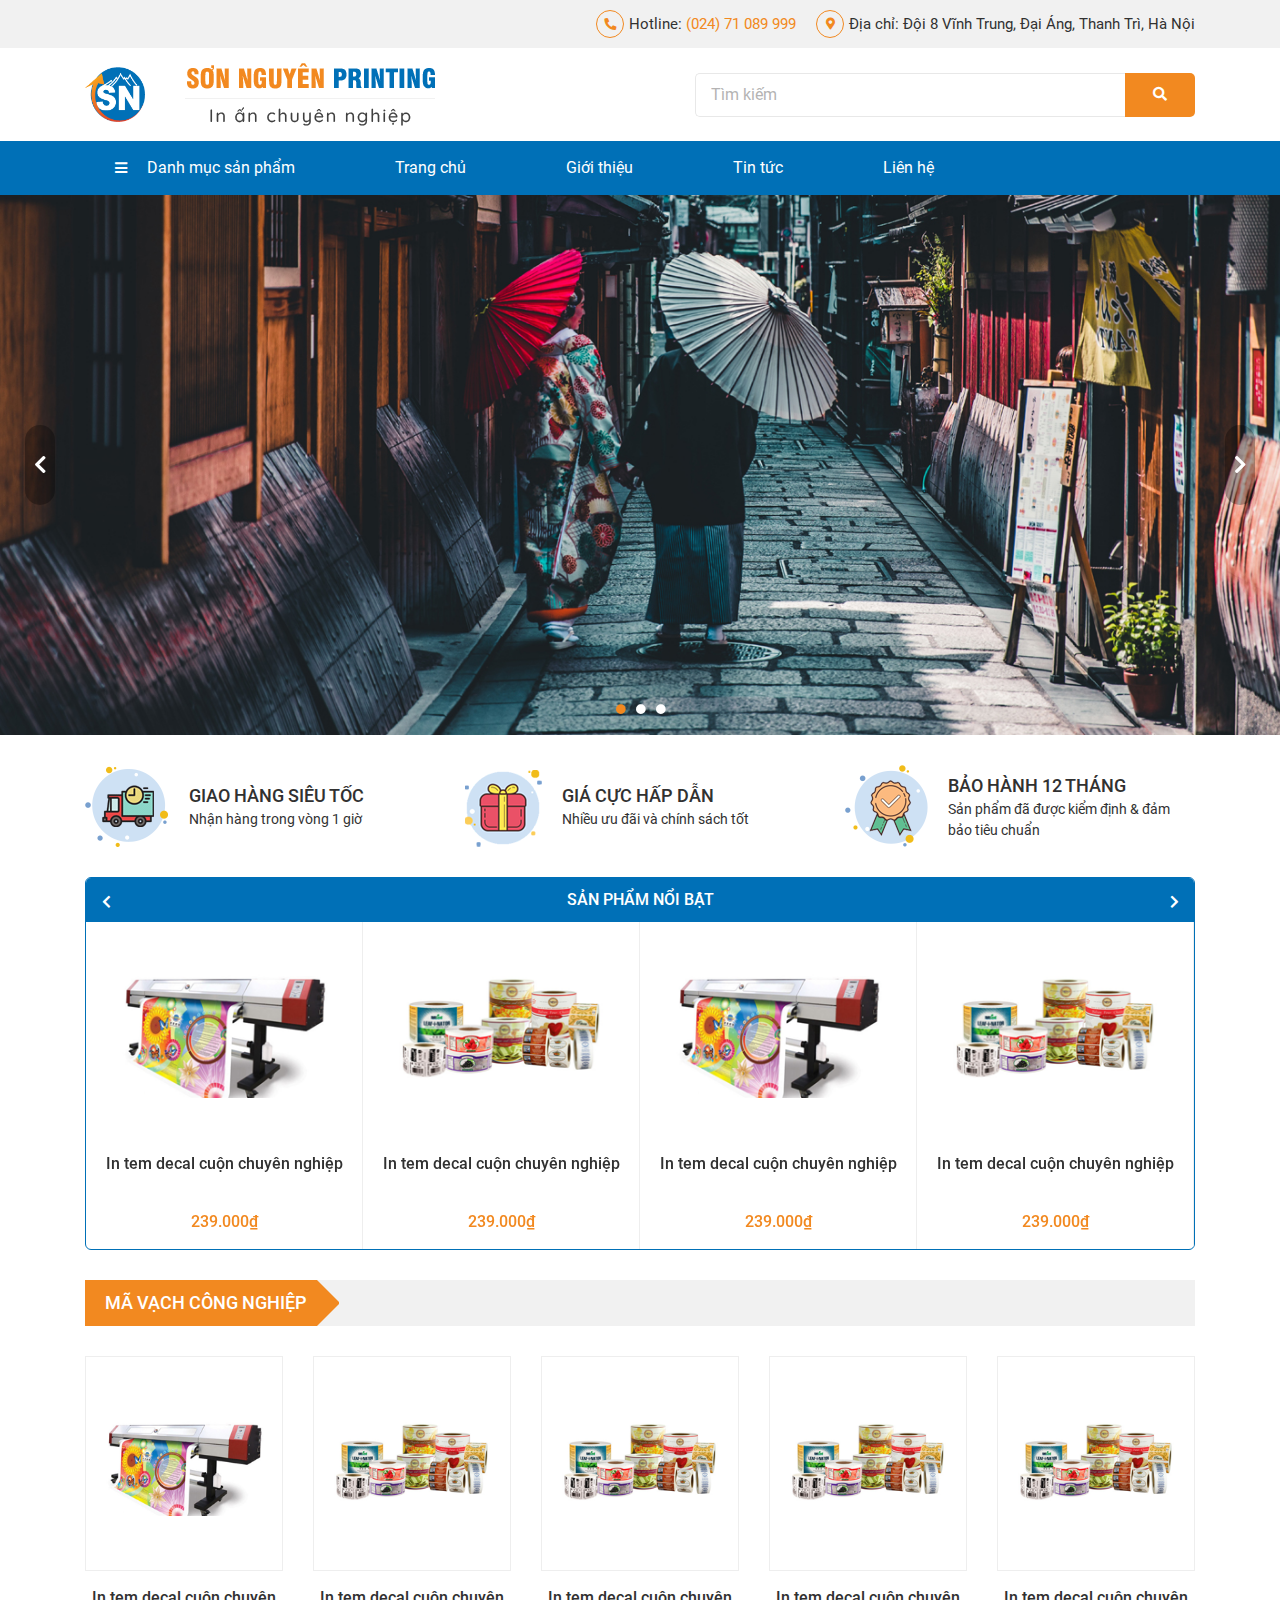
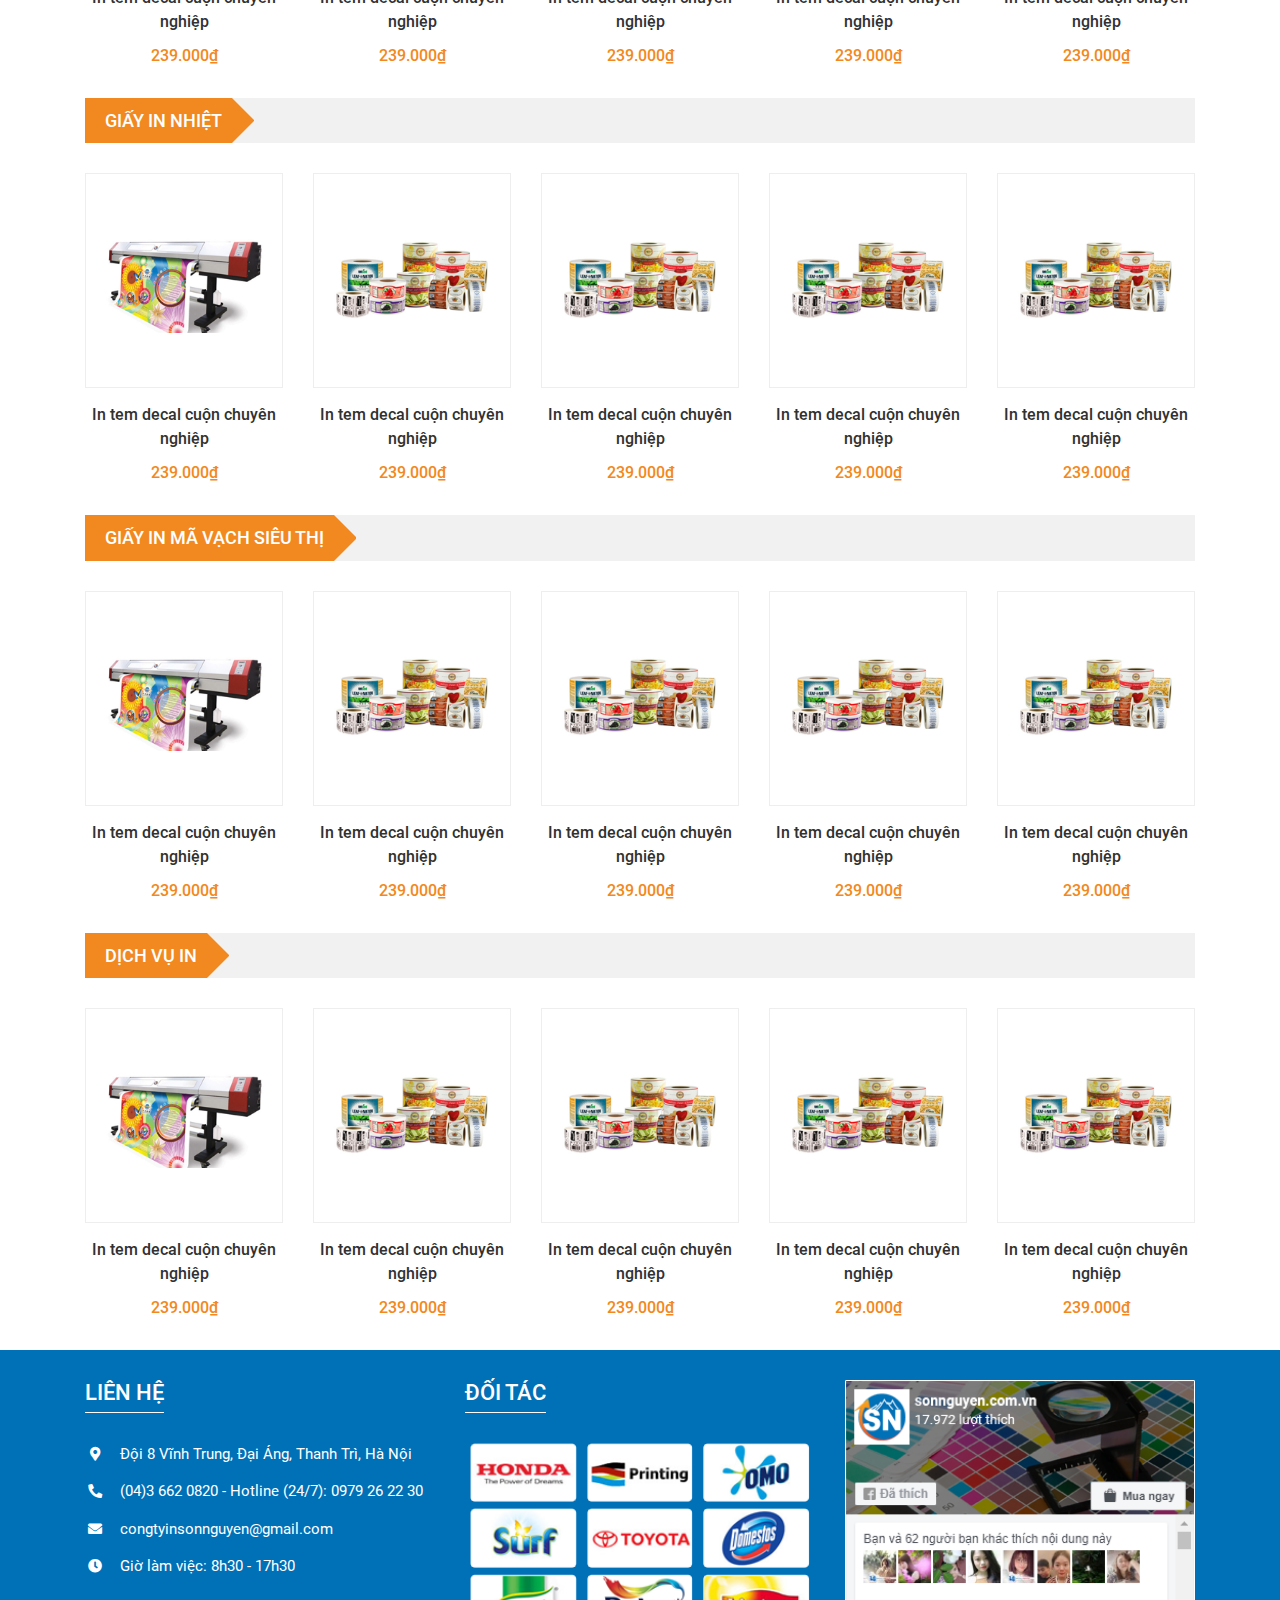
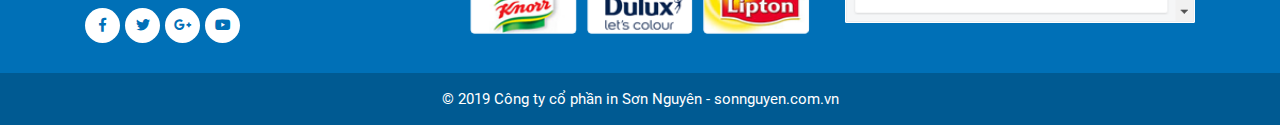
<file: index.html>
<!DOCTYPE html>
<html lang="vi">
  <head>
    <title>Son nguyen printting</title>
    <meta charset="utf-8">
    <meta http-equiv="x-ua-compatible" content="ie=edge">
    <meta name="viewport" content="width=device-width, initial-scale=1, user-scalable=no">
    <meta name="format-detection" content="telephone=no">
    <link rel="shortcut icon" type="image/x-icon" href="">
    <link rel="stylesheet" href="css/libs/bootstrap.min.css">
    <link rel="stylesheet" href="css/styles.css">
  </head>
  <body ontouchstart="">
    <header class="sn-header">
      <div class="sn-header__top">
        <div class="container">
          <div class="header-top">
            <div class="header-top__item">
              <p class="p1"><i class="fas fa-phone"></i></p>
              <p class="p2">Hotline:&nbsp;<span>(024) 71 089 999</span></p>
            </div>
            <div class="header-top__item">
              <p class="p1"><i class="fas fa-map-marker-alt"></i></p>
              <p class="p2">Địa chỉ: Đội 8 Vĩnh Trung, Đại Áng, Thanh Trì, Hà Nội</p>
            </div>
          </div>
        </div>
      </div>
      <div class="sn-header__middle">
        <div class="container">
          <div class="header-middle">
            <div class="header-middle__logo">
              <div class="sn-logo"><img src="images/logo-icon.png" class="logo-icon"><img src="images/logo-text.png" class="logo-text"></div>
            </div>
            <button type="button" data-toggle="collapse" data-target="#collapsibleNavbar" class="navbar-toggler"><i class="fas fa-bars"></i></button>
            <div class="header-middle__search">
              <div class="form-search">
                <input type="text" placeholder="Tìm kiếm" class="form-control">
                <button type="button" class="btn btn-orange"><i class="fas fa-search"></i></button>
              </div>
            </div>
          </div>
        </div>
      </div>
      <div id="collapsibleNavbar" class="sn-header__bottom collapse navbar-collapse">
        <div class="container">
          <div class="header-navbar">
            <ul class="nav navbar-nav">
              <li class="menu-item menu-item-has-children"><a href="#"><i class="fas fa-bars"></i>Danh mục sản phẩm</a>
                <ul class="sub-menu">
                  <li class="menu-item"><a href="#">Mã vạch công nghiệp</a></li>
                  <li class="menu-item"><a href="#">Giấy in nhiệt</a></li>
                  <li class="menu-item"><a href="#">Giấy in mã vạch siêu thị</a></li>
                  <li class="menu-item menu-item-has-children"><a href="#">Dịch vụ in</a>
                    <ul class="sub-menu">
                      <li class="menu-item"><a href="#">In Flexo</a></li>
                      <li class="menu-item"><a href="#">In UV</a></li>
                      <li class="menu-item"><a href="#">In Offset</a></li>
                      <li class="menu-item"><a href="#">In tem cuộn</a></li>
                    </ul>
                  </li>
                </ul>
              </li>
              <li class="menu-item current-menu-item"><a href="#">Trang chủ</a></li>
              <li class="menu-item"><a href="#">Giới thiệu</a></li>
              <li class="menu-item"><a href="#">Tin tức</a></li>
              <li class="menu-item"><a href="#">Liên hệ</a></li>
            </ul>
          </div>
        </div>
      </div>
    </header>
    <main class="sn-wrapper">
      <section class="sn-home">
        <div class="sn-home__banner">
          <div class="banner-slide">
            <div class="banner-slide__item"><img src="images/slide1.jpg"></div>
            <div class="banner-slide__item"><img src="images/slide2.jpg"></div>
            <div class="banner-slide__item"><img src="images/slide3.jpg"></div>
          </div>
        </div>
        <div class="sn-home__policy">
          <div class="container">
            <div class="policy-box">
              <div class="policy-box__item">
                <div class="policy-box__icon"><img src="images/policy1.png"></div>
                <div class="policy-box__text">
                  <p class="p1">Giao hàng siêu tốc</p>
                  <p class="p2">Nhận hàng trong vòng 1 giờ</p>
                </div>
              </div>
              <div class="policy-box__item">
                <div class="policy-box__icon"><img src="images/policy2.png"></div>
                <div class="policy-box__text">
                  <p class="p1">Giá cực hấp dẫn</p>
                  <p class="p2">Nhiều ưu đãi và chính sách tốt</p>
                </div>
              </div>
              <div class="policy-box__item">
                <div class="policy-box__icon"><img src="images/policy3.png"></div>
                <div class="policy-box__text">
                  <p class="p1">bảo hành 12 tháng</p>
                  <p class="p2">Sản phẩm đã được kiểm định & đảm bảo tiêu chuẩn</p>
                </div>
              </div>
            </div>
          </div>
        </div>
        <div class="sn-home__hot">
          <div class="container">
            <div class="product-hot">
              <div class="product-hot__title">
                <p>Sản phẩm nổi bật</p>
              </div>
              <div class="product-hot__slide">
                <div class="product-hot__item">
                  <div class="product-item">
                    <div class="product-item__img"><img src="images/product1.png"></div>
                    <div class="product-item__text">
                      <p class="product-item__name">In tem decal cuộn chuyên nghiệp</p>
                      <p class="product-item__price">239.000₫</p>
                    </div>
                    <div class="product-item__btn"><a href="product-list.html" class="btn btn-orange">Mua ngay</a></div>
                  </div>
                </div>
                <div class="product-hot__item">
                  <div class="product-item">
                    <div class="product-item__img"><img src="images/product2.png"></div>
                    <div class="product-item__text">
                      <p class="product-item__name">In tem decal cuộn chuyên nghiệp</p>
                      <p class="product-item__price">239.000₫</p>
                    </div>
                    <div class="product-item__btn"><a href="product-list.html" class="btn btn-orange">Mua ngay</a></div>
                  </div>
                </div>
                <div class="product-hot__item">
                  <div class="product-item">
                    <div class="product-item__img"><img src="images/product1.png"></div>
                    <div class="product-item__text">
                      <p class="product-item__name">In tem decal cuộn chuyên nghiệp</p>
                      <p class="product-item__price">239.000₫</p>
                    </div>
                    <div class="product-item__btn"><a href="product-list.html" class="btn btn-orange">Mua ngay</a></div>
                  </div>
                </div>
                <div class="product-hot__item">
                  <div class="product-item">
                    <div class="product-item__img"><img src="images/product2.png"></div>
                    <div class="product-item__text">
                      <p class="product-item__name">In tem decal cuộn chuyên nghiệp</p>
                      <p class="product-item__price">239.000₫</p>
                    </div>
                    <div class="product-item__btn"><a href="product-list.html" class="btn btn-orange">Mua ngay</a></div>
                  </div>
                </div>
                <div class="product-hot__item">
                  <div class="product-item">
                    <div class="product-item__img"><img src="images/product1.png"></div>
                    <div class="product-item__text">
                      <p class="product-item__name">In tem decal cuộn chuyên nghiệp</p>
                      <p class="product-item__price">239.000₫</p>
                    </div>
                    <div class="product-item__btn"><a href="product-list.html" class="btn btn-orange">Mua ngay</a></div>
                  </div>
                </div>
                <div class="product-hot__item">
                  <div class="product-item">
                    <div class="product-item__img"><img src="images/product2.png"></div>
                    <div class="product-item__text">
                      <p class="product-item__name">In tem decal cuộn chuyên nghiệp</p>
                      <p class="product-item__price">239.000₫</p>
                    </div>
                    <div class="product-item__btn"><a href="product-list.html" class="btn btn-orange">Mua ngay</a></div>
                  </div>
                </div>
              </div>
            </div>
          </div>
        </div>
        <div class="sn-home__product">
          <div class="container">
            <div class="home-title">
              <h2>mã vạch công nghiệp</h2>
            </div>
            <div class="list-product">
              <div class="list-product__item">
                <div class="product-item">
                  <div class="product-item__img"><img src="images/product1.png"></div>
                  <div class="product-item__text">
                    <p class="product-item__name">In tem decal cuộn chuyên nghiệp</p>
                    <p class="product-item__price">239.000₫</p>
                  </div>
                  <div class="product-item__btn"><a href="product-list.html" class="btn btn-orange">Mua ngay</a></div>
                </div>
              </div>
              <div class="list-product__item">
                <div class="product-item">
                  <div class="product-item__img"><img src="images/product2.png"></div>
                  <div class="product-item__text">
                    <p class="product-item__name">In tem decal cuộn chuyên nghiệp</p>
                    <p class="product-item__price">239.000₫</p>
                  </div>
                  <div class="product-item__btn"><a href="product-list.html" class="btn btn-orange">Mua ngay</a></div>
                </div>
              </div>
              <div class="list-product__item">
                <div class="product-item">
                  <div class="product-item__img"><img src="images/product2.png"></div>
                  <div class="product-item__text">
                    <p class="product-item__name">In tem decal cuộn chuyên nghiệp</p>
                    <p class="product-item__price">239.000₫</p>
                  </div>
                  <div class="product-item__btn"><a href="product-list.html" class="btn btn-orange">Mua ngay</a></div>
                </div>
              </div>
              <div class="list-product__item">
                <div class="product-item">
                  <div class="product-item__img"><img src="images/product2.png"></div>
                  <div class="product-item__text">
                    <p class="product-item__name">In tem decal cuộn chuyên nghiệp</p>
                    <p class="product-item__price">239.000₫</p>
                  </div>
                  <div class="product-item__btn"><a href="product-list.html" class="btn btn-orange">Mua ngay</a></div>
                </div>
              </div>
              <div class="list-product__item">
                <div class="product-item">
                  <div class="product-item__img"><img src="images/product2.png"></div>
                  <div class="product-item__text">
                    <p class="product-item__name">In tem decal cuộn chuyên nghiệp</p>
                    <p class="product-item__price">239.000₫</p>
                  </div>
                  <div class="product-item__btn"><a href="product-list.html" class="btn btn-orange">Mua ngay</a></div>
                </div>
              </div>
            </div>
          </div>
        </div>
        <div class="sn-home__product">
          <div class="container">
            <div class="home-title">
              <h2>giấy in nhiệt</h2>
            </div>
            <div class="list-product">
              <div class="list-product__item">
                <div class="product-item">
                  <div class="product-item__img"><img src="images/product1.png"></div>
                  <div class="product-item__text">
                    <p class="product-item__name">In tem decal cuộn chuyên nghiệp</p>
                    <p class="product-item__price">239.000₫</p>
                  </div>
                  <div class="product-item__btn"><a href="product-list.html" class="btn btn-orange">Mua ngay</a></div>
                </div>
              </div>
              <div class="list-product__item">
                <div class="product-item">
                  <div class="product-item__img"><img src="images/product2.png"></div>
                  <div class="product-item__text">
                    <p class="product-item__name">In tem decal cuộn chuyên nghiệp</p>
                    <p class="product-item__price">239.000₫</p>
                  </div>
                  <div class="product-item__btn"><a href="product-list.html" class="btn btn-orange">Mua ngay</a></div>
                </div>
              </div>
              <div class="list-product__item">
                <div class="product-item">
                  <div class="product-item__img"><img src="images/product2.png"></div>
                  <div class="product-item__text">
                    <p class="product-item__name">In tem decal cuộn chuyên nghiệp</p>
                    <p class="product-item__price">239.000₫</p>
                  </div>
                  <div class="product-item__btn"><a href="product-list.html" class="btn btn-orange">Mua ngay</a></div>
                </div>
              </div>
              <div class="list-product__item">
                <div class="product-item">
                  <div class="product-item__img"><img src="images/product2.png"></div>
                  <div class="product-item__text">
                    <p class="product-item__name">In tem decal cuộn chuyên nghiệp</p>
                    <p class="product-item__price">239.000₫</p>
                  </div>
                  <div class="product-item__btn"><a href="product-list.html" class="btn btn-orange">Mua ngay</a></div>
                </div>
              </div>
              <div class="list-product__item">
                <div class="product-item">
                  <div class="product-item__img"><img src="images/product2.png"></div>
                  <div class="product-item__text">
                    <p class="product-item__name">In tem decal cuộn chuyên nghiệp</p>
                    <p class="product-item__price">239.000₫</p>
                  </div>
                  <div class="product-item__btn"><a href="product-list.html" class="btn btn-orange">Mua ngay</a></div>
                </div>
              </div>
            </div>
          </div>
        </div>
        <div class="sn-home__product">
          <div class="container">
            <div class="home-title">
              <h2>giấy in mã vạch siêu thị</h2>
            </div>
            <div class="list-product">
              <div class="list-product__item">
                <div class="product-item">
                  <div class="product-item__img"><img src="images/product1.png"></div>
                  <div class="product-item__text">
                    <p class="product-item__name">In tem decal cuộn chuyên nghiệp</p>
                    <p class="product-item__price">239.000₫</p>
                  </div>
                  <div class="product-item__btn"><a href="product-list.html" class="btn btn-orange">Mua ngay</a></div>
                </div>
              </div>
              <div class="list-product__item">
                <div class="product-item">
                  <div class="product-item__img"><img src="images/product2.png"></div>
                  <div class="product-item__text">
                    <p class="product-item__name">In tem decal cuộn chuyên nghiệp</p>
                    <p class="product-item__price">239.000₫</p>
                  </div>
                  <div class="product-item__btn"><a href="product-list.html" class="btn btn-orange">Mua ngay</a></div>
                </div>
              </div>
              <div class="list-product__item">
                <div class="product-item">
                  <div class="product-item__img"><img src="images/product2.png"></div>
                  <div class="product-item__text">
                    <p class="product-item__name">In tem decal cuộn chuyên nghiệp</p>
                    <p class="product-item__price">239.000₫</p>
                  </div>
                  <div class="product-item__btn"><a href="product-list.html" class="btn btn-orange">Mua ngay</a></div>
                </div>
              </div>
              <div class="list-product__item">
                <div class="product-item">
                  <div class="product-item__img"><img src="images/product2.png"></div>
                  <div class="product-item__text">
                    <p class="product-item__name">In tem decal cuộn chuyên nghiệp</p>
                    <p class="product-item__price">239.000₫</p>
                  </div>
                  <div class="product-item__btn"><a href="product-list.html" class="btn btn-orange">Mua ngay</a></div>
                </div>
              </div>
              <div class="list-product__item">
                <div class="product-item">
                  <div class="product-item__img"><img src="images/product2.png"></div>
                  <div class="product-item__text">
                    <p class="product-item__name">In tem decal cuộn chuyên nghiệp</p>
                    <p class="product-item__price">239.000₫</p>
                  </div>
                  <div class="product-item__btn"><a href="product-list.html" class="btn btn-orange">Mua ngay</a></div>
                </div>
              </div>
            </div>
          </div>
        </div>
        <div class="sn-home__product">
          <div class="container">
            <div class="home-title">
              <h2>dịch vụ in</h2>
            </div>
            <div class="list-product">
              <div class="list-product__item">
                <div class="product-item">
                  <div class="product-item__img"><img src="images/product1.png"></div>
                  <div class="product-item__text">
                    <p class="product-item__name">In tem decal cuộn chuyên nghiệp</p>
                    <p class="product-item__price">239.000₫</p>
                  </div>
                  <div class="product-item__btn"><a href="product-list.html" class="btn btn-orange">Mua ngay</a></div>
                </div>
              </div>
              <div class="list-product__item">
                <div class="product-item">
                  <div class="product-item__img"><img src="images/product2.png"></div>
                  <div class="product-item__text">
                    <p class="product-item__name">In tem decal cuộn chuyên nghiệp</p>
                    <p class="product-item__price">239.000₫</p>
                  </div>
                  <div class="product-item__btn"><a href="product-list.html" class="btn btn-orange">Mua ngay</a></div>
                </div>
              </div>
              <div class="list-product__item">
                <div class="product-item">
                  <div class="product-item__img"><img src="images/product2.png"></div>
                  <div class="product-item__text">
                    <p class="product-item__name">In tem decal cuộn chuyên nghiệp</p>
                    <p class="product-item__price">239.000₫</p>
                  </div>
                  <div class="product-item__btn"><a href="product-list.html" class="btn btn-orange">Mua ngay</a></div>
                </div>
              </div>
              <div class="list-product__item">
                <div class="product-item">
                  <div class="product-item__img"><img src="images/product2.png"></div>
                  <div class="product-item__text">
                    <p class="product-item__name">In tem decal cuộn chuyên nghiệp</p>
                    <p class="product-item__price">239.000₫</p>
                  </div>
                  <div class="product-item__btn"><a href="product-list.html" class="btn btn-orange">Mua ngay</a></div>
                </div>
              </div>
              <div class="list-product__item">
                <div class="product-item">
                  <div class="product-item__img"><img src="images/product2.png"></div>
                  <div class="product-item__text">
                    <p class="product-item__name">In tem decal cuộn chuyên nghiệp</p>
                    <p class="product-item__price">239.000₫</p>
                  </div>
                  <div class="product-item__btn"><a href="product-list.html" class="btn btn-orange">Mua ngay</a></div>
                </div>
              </div>
            </div>
          </div>
        </div>
      </section>
      <section class="backToTop">
        <button type="button" class="backToTop__btn"><i class="fas fa-chevron-up"></i></button>
        <div class="hotline">
          <div class="hotline__phone">
            <p><i class="fas fa-phone"></i>(024) 71 089 999</p>
          </div>
          <div class="hotline__mess"><i class="fab fa-facebook-messenger"></i></div>
        </div>
      </section>
    </main>
    <footer class="sn-footer">
      <div class="sn-footer__top">
        <div class="container">
          <div class="sn-footer__flex">
            <div class="sn-footer__contact">
              <div class="footer-title">
                <h2>liên hệ</h2>
              </div>
              <ul class="ul-contact">
                <li><i class="fas fa-map-marker-alt"></i>
                  <p>Đội 8 Vĩnh Trung, Đại Áng, Thanh Trì, Hà Nội</p>
                </li>
                <li><i class="fas fa-phone"></i>
                  <p>(04)3 662 0820 - Hotline (24/7): 0979 26 22 30</p>
                </li>
                <li><i class="fas fa-envelope"></i>
                  <p>congtyinsonnguyen@gmail.com</p>
                </li>
                <li><i class="fas fa-clock"></i>
                  <p>Giờ làm việc: 8h30 - 17h30</p>
                </li>
              </ul>
              <ul class="ul-social">
                <li><a href="#"><i class="fab fa-facebook-f"></i></a></li>
                <li><a href="#"><i class="fab fa-twitter"></i></a></li>
                <li><a href="#"><i class="fab fa-google-plus-g"></i></a></li>
                <li><a href="#"><i class="fab fa-youtube"></i></a></li>
              </ul>
            </div>
            <div class="sn-footer__partner">
              <div class="footer-title">
                <h2>đối tác</h2>
              </div>
              <ul class="ul-partner">
                <li><img src="images/partner1.png"></li>
                <li><img src="images/partner2.png"></li>
                <li><img src="images/partner3.png"></li>
                <li><img src="images/partner4.png"></li>
                <li><img src="images/partner5.png"></li>
                <li><img src="images/partner6.png"></li>
                <li><img src="images/partner7.png"></li>
                <li><img src="images/partner8.png"></li>
                <li><img src="images/partner9.png"></li>
              </ul>
            </div>
            <div class="sn-footer__fb"><img src="images/footer-fb.png"></div>
          </div>
        </div>
      </div>
      <div class="sn-footer__bottom">
        <p>© 2019 Công ty cổ phần in Sơn Nguyên - sonnguyen.com.vn</p>
      </div>
    </footer>
    <script type="text/javascript" src="js/jquery-3.3.1.min.js"></script>
    <script type="text/javascript" src="js/popper.min.js"></script>
    <script type="text/javascript" src="js/bootstrap.min.js"></script>
    <script type="text/javascript" src="js/slick.min.js"></script>
    <script>
      $('.product-hot__slide').slick({
          slidesToShow: 4,
          slidesToScroll: 1,
          //autoplay: true,
          speed: 800,
          dots: false,
          arrows: true,
          responsive: [
              {
                  breakpoint: 991,
      
                  settings: {
                      slidesToShow: 2,
                      slidesToScroll: 1
                  }
              },
              {
                  breakpoint: 767,
                  settings: {
                      slidesToShow: 1,
                      slidesToScroll: 1
                  }
              }
          ]
      });
    </script>
    <script>
      $('.banner-slide').slick({
          slidesToShow: 1,
          slidesToScroll: 1,
          //autoplay: true,
          speed: 800,
          dots: true,
          arrows: true
      });
      
    </script>
    <script>
      var backToTop = $('.backToTop');
      
      $(window).scroll(function() {
          if ($(window).scrollTop() > 300) {
              backToTop.addClass('show');
      } else {
          backToTop.removeClass('show');
      }
      });
      
      backToTop.on('click', function(e) {
      e.preventDefault();
      $('html, body').animate({scrollTop:0}, '300');
      });
    </script>
  </body>
</html>
</file>
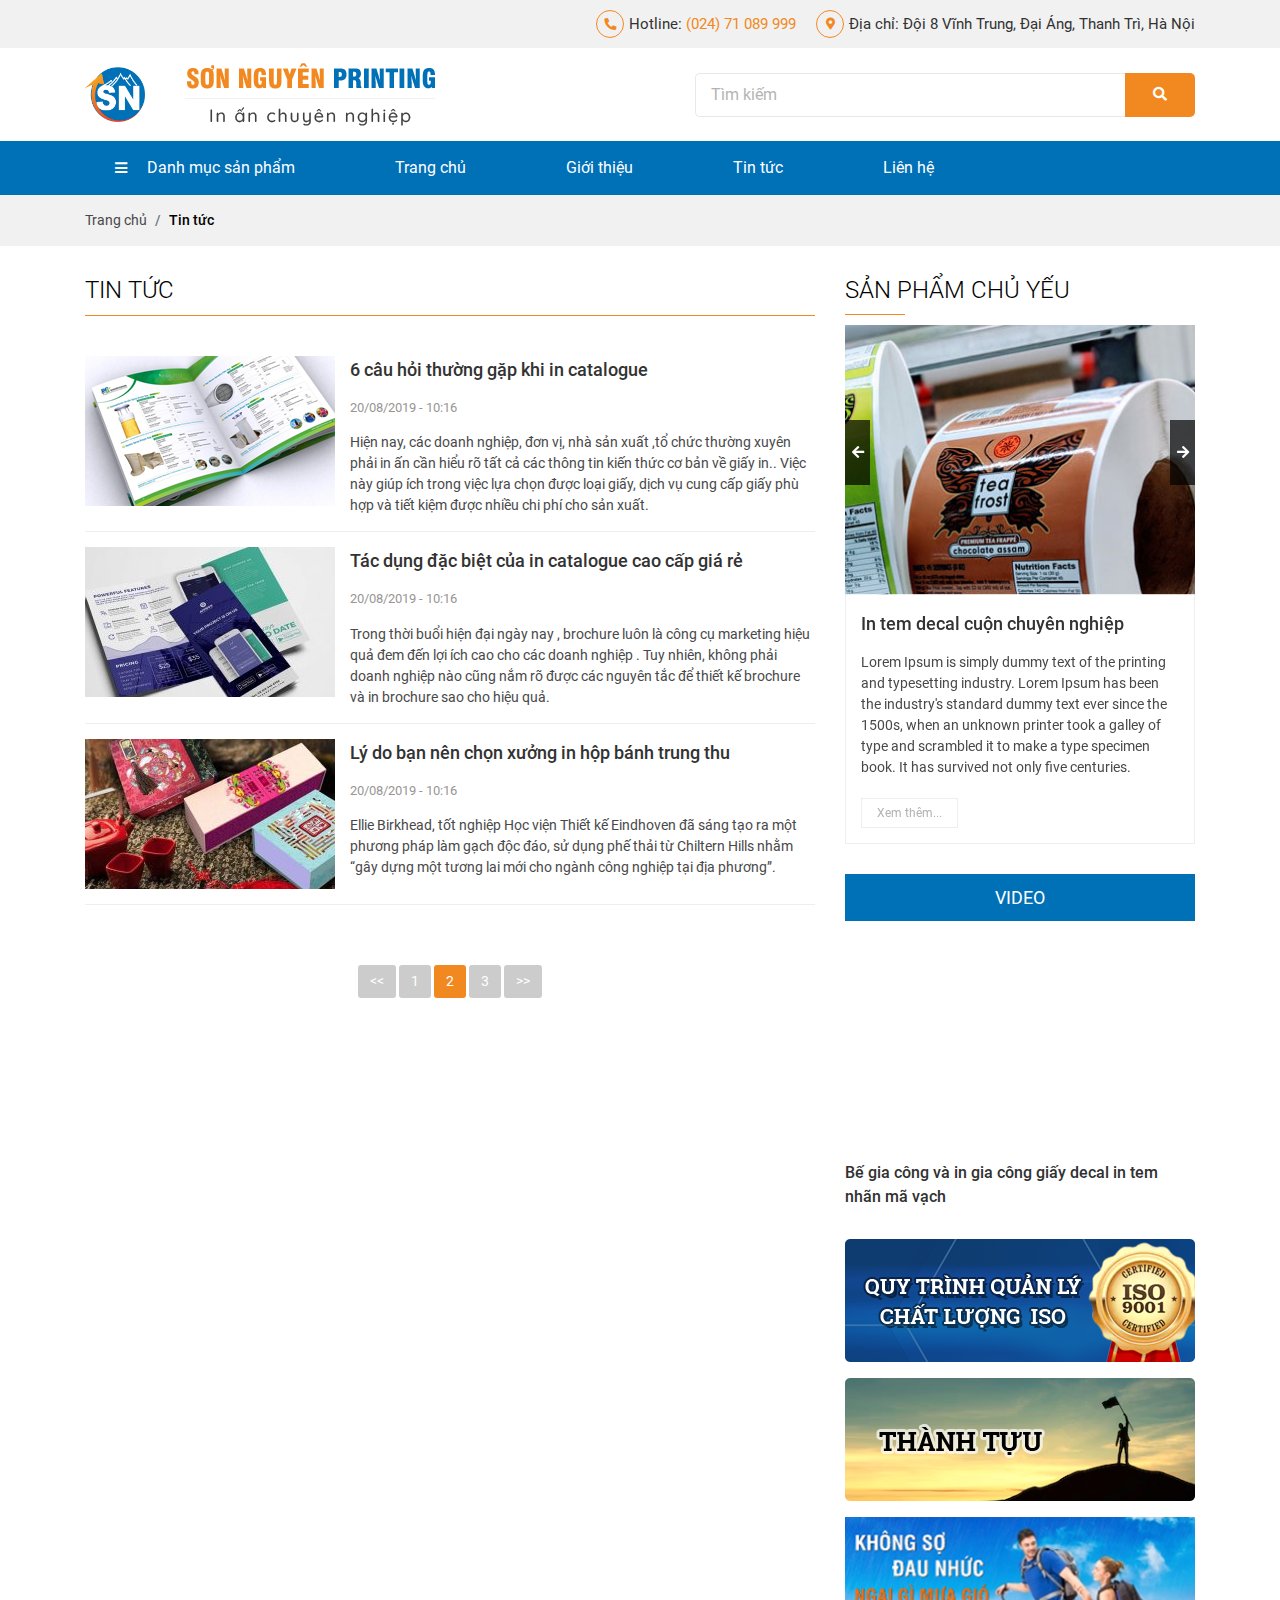
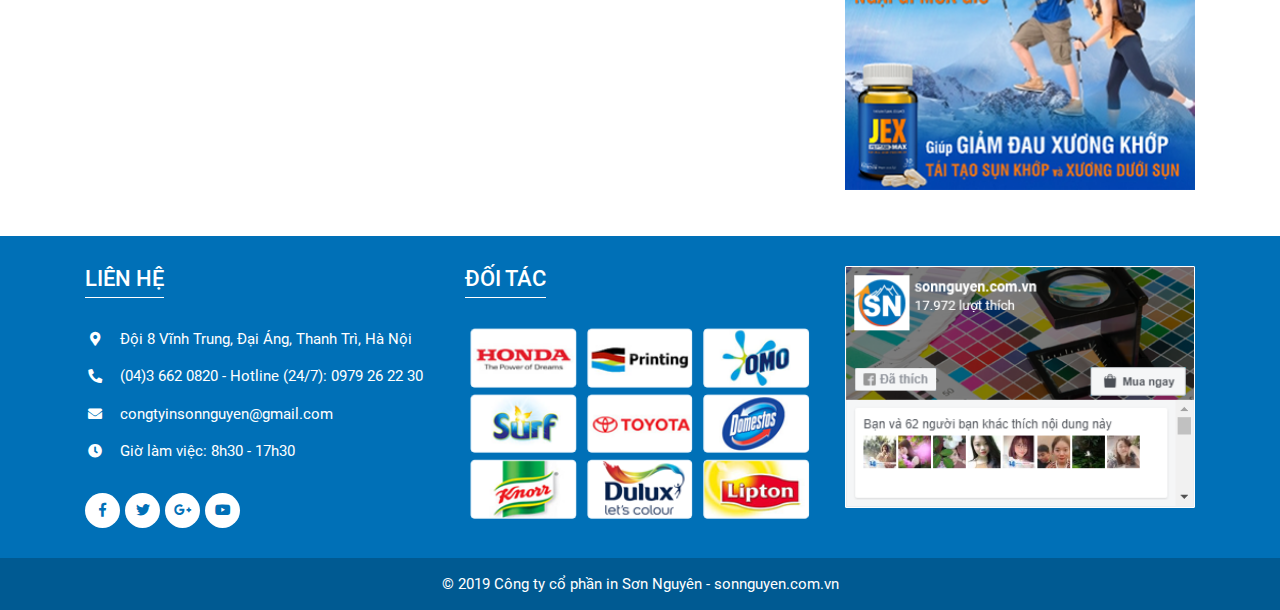
<file: news.html>
<!DOCTYPE html>
<html lang="vi">
  <head>
    <title>Son nguyen printting</title>
    <meta charset="utf-8">
    <meta http-equiv="x-ua-compatible" content="ie=edge">
    <meta name="viewport" content="width=device-width, initial-scale=1, user-scalable=no">
    <meta name="format-detection" content="telephone=no">
    <link rel="shortcut icon" type="image/x-icon" href="">
    <link rel="stylesheet" href="css/libs/bootstrap.min.css">
    <link rel="stylesheet" href="css/styles.css">
  </head>
  <body ontouchstart="">
    <header class="sn-header">
      <div class="sn-header__top">
        <div class="container">
          <div class="header-top">
            <div class="header-top__item">
              <p class="p1"><i class="fas fa-phone"></i></p>
              <p class="p2">Hotline:&nbsp;<span>(024) 71 089 999</span></p>
            </div>
            <div class="header-top__item">
              <p class="p1"><i class="fas fa-map-marker-alt"></i></p>
              <p class="p2">Địa chỉ: Đội 8 Vĩnh Trung, Đại Áng, Thanh Trì, Hà Nội</p>
            </div>
          </div>
        </div>
      </div>
      <div class="sn-header__middle">
        <div class="container">
          <div class="header-middle">
            <div class="header-middle__logo">
              <div class="sn-logo"><img src="images/logo-icon.png" class="logo-icon"><img src="images/logo-text.png" class="logo-text"></div>
            </div>
            <button type="button" data-toggle="collapse" data-target="#collapsibleNavbar" class="navbar-toggler"><i class="fas fa-bars"></i></button>
            <div class="header-middle__search">
              <div class="form-search">
                <input type="text" placeholder="Tìm kiếm" class="form-control">
                <button type="button" class="btn btn-orange"><i class="fas fa-search"></i></button>
              </div>
            </div>
          </div>
        </div>
      </div>
      <div id="collapsibleNavbar" class="sn-header__bottom collapse navbar-collapse">
        <div class="container">
          <div class="header-navbar">
            <ul class="nav navbar-nav">
              <li class="menu-item menu-item-has-children"><a href="#"><i class="fas fa-bars"></i>Danh mục sản phẩm</a>
                <ul class="sub-menu">
                  <li class="menu-item"><a href="#">Mã vạch công nghiệp</a></li>
                  <li class="menu-item"><a href="#">Giấy in nhiệt</a></li>
                  <li class="menu-item"><a href="#">Giấy in mã vạch siêu thị</a></li>
                  <li class="menu-item menu-item-has-children"><a href="#">Dịch vụ in</a>
                    <ul class="sub-menu">
                      <li class="menu-item"><a href="#">In Flexo</a></li>
                      <li class="menu-item"><a href="#">In UV</a></li>
                      <li class="menu-item"><a href="#">In Offset</a></li>
                      <li class="menu-item"><a href="#">In tem cuộn</a></li>
                    </ul>
                  </li>
                </ul>
              </li>
              <li class="menu-item current-menu-item"><a href="#">Trang chủ</a></li>
              <li class="menu-item"><a href="#">Giới thiệu</a></li>
              <li class="menu-item"><a href="#">Tin tức</a></li>
              <li class="menu-item"><a href="#">Liên hệ</a></li>
            </ul>
          </div>
        </div>
      </div>
    </header>
    <main class="sn-wrapper">
      <section class="sn-news">
        <div class="sn-breadcrumb">
          <div class="container">
            <ul class="breadcrumb">
              <li class="breadcrumb-item"><a href="#">Trang chủ</a></li>
              <li aria-current="page" class="breadcrumb-item active">Tin tức</li>
            </ul>
          </div>
        </div>
        <div class="container">
          <div class="sn-news__main">
            <div class="sn-news__left">
              <div class="product-title">
                <h2>tin tức</h2>
              </div>
              <div class="list-news">
                <div class="list-news__item">
                  <div class="news-item">
                    <div class="news-item__img"><img src="images/news1.png"></div>
                    <div class="news-item__content"><a href="#" class="news-item__title">6 câu hỏi thường gặp khi in catalogue</a>
                      <p class="news-item__date">20/08/2019 - 10:16</p>
                      <p class="news-item__text">Hiện nay, các doanh nghiệp, đơn vị, nhà sản xuất ,tổ chức thường xuyên phải in ấn cần hiểu rõ tất cả các thông tin kiến thức cơ bản về giấy in.. Việc này giúp ích trong việc lựa chọn được loại giấy, dịch vụ cung cấp giấy phù hợp và tiết kiệm được nhiều chi phí cho sản xuất.</p>
                    </div>
                  </div>
                </div>
                <div class="list-news__item">
                  <div class="news-item">
                    <div class="news-item__img"><img src="images/news2.png"></div>
                    <div class="news-item__content"><a href="#" class="news-item__title">Tác dụng đặc biệt của in catalogue cao cấp giá rẻ</a>
                      <p class="news-item__date">20/08/2019 - 10:16</p>
                      <p class="news-item__text">Trong thời buổi hiện đại ngày nay , brochure luôn là công cụ marketing hiệu quả đem đến lợi ích cao cho các doanh nghiệp . Tuy nhiên, không phải doanh nghiệp nào cũng nắm rõ được các nguyên tắc để thiết kế brochure và in brochure sao cho hiệu quả.</p>
                    </div>
                  </div>
                </div>
                <div class="list-news__item">
                  <div class="news-item">
                    <div class="news-item__img"><img src="images/news3.png"></div>
                    <div class="news-item__content"><a href="#" class="news-item__title">Lý do bạn nên chọn xưởng in hộp bánh trung thu</a>
                      <p class="news-item__date">20/08/2019 - 10:16</p>
                      <p class="news-item__text">Ellie Birkhead, tốt nghiệp Học viện Thiết kế Eindhoven đã sáng tạo ra một phương pháp làm gạch độc đáo, sử dụng phế thải từ Chiltern Hills nhằm “gây dựng một tương lai mới cho ngành công nghiệp tại địa phương”.</p>
                    </div>
                  </div>
                </div>
              </div>
              <div class="sn-pagination">
                <ul class="pagination">
                  <li class="page-item"><a href="#" class="page-link"><<</a></li>
                  <li class="page-item"><a href="#" class="page-link">1</a></li>
                  <li class="page-item active"><a href="#" class="page-link">2</a></li>
                  <li class="page-item"><a href="#" class="page-link">3</a></li>
                  <li class="page-item"><a href="#" class="page-link">>></a></li>
                </ul>
              </div>
            </div>
            <div class="sn-news__right">
              <div class="product-title">
                <h2>sản phẩm chủ yếu</h2>
              </div>
              <div class="product-slide">
                <div class="product-slide__item">
                  <div class="sn-card">
                    <div class="sn-card__img"><img src="images/card1.png"></div>
                    <div class="sn-card__content"><a href="#" class="sn-card__title">In tem decal cuộn chuyên nghiệp</a>
                      <p class="sn-card__text">Lorem Ipsum is simply dummy text of the printing and typesetting industry. Lorem Ipsum has been the industry's standard dummy text ever since the 1500s, when an unknown printer took a galley of type and scrambled it to make a type specimen book. It has survived not only five centuries.</p>
                      <button type="button" class="sn-card__show">Xem thêm...</button>
                    </div>
                  </div>
                </div>
                <div class="product-slide__item">
                  <div class="sn-card">
                    <div class="sn-card__img"><img src="images/card1.png"></div>
                    <div class="sn-card__content"><a href="#" class="sn-card__title">In tem decal cuộn chuyên nghiệp</a>
                      <p class="sn-card__text">Lorem Ipsum is simply dummy text of the printing and typesetting industry. Lorem Ipsum has been the industry's standard dummy text ever since the 1500s, when an unknown printer took a galley of type and scrambled it to make a type specimen book. It has survived not only five centuries.</p>
                      <button type="button" class="sn-card__show">Xem thêm...</button>
                    </div>
                  </div>
                </div>
                <div class="product-slide__item">
                  <div class="sn-card">
                    <div class="sn-card__img"><img src="images/card1.png"></div>
                    <div class="sn-card__content"><a href="#" class="sn-card__title">In tem decal cuộn chuyên nghiệp</a>
                      <p class="sn-card__text">Lorem Ipsum is simply dummy text of the printing and typesetting industry. Lorem Ipsum has been the industry's standard dummy text ever since the 1500s, when an unknown printer took a galley of type and scrambled it to make a type specimen book. It has survived not only five centuries.</p>
                      <button type="button" class="sn-card__show">Xem thêm...</button>
                    </div>
                  </div>
                </div>
                <div class="product-slide__item">
                  <div class="sn-card">
                    <div class="sn-card__img"><img src="images/card1.png"></div>
                    <div class="sn-card__content"><a href="#" class="sn-card__title">In tem decal cuộn chuyên nghiệp</a>
                      <p class="sn-card__text">Lorem Ipsum is simply dummy text of the printing and typesetting industry. Lorem Ipsum has been the industry's standard dummy text ever since the 1500s, when an unknown printer took a galley of type and scrambled it to make a type specimen book. It has survived not only five centuries.</p>
                      <button type="button" class="sn-card__show">Xem thêm...</button>
                    </div>
                  </div>
                </div>
              </div>
              <div class="sn-video">
                <div class="sn-video__header">
                  <p>video</p>
                </div>
                <div class="sn-video__body">
                  <iframe src="https://www.youtube.com/embed/tgbNymZ7vqY"></iframe>
                </div>
                <p class="sn-video__title">Bế gia công và in gia công giấy decal in tem nhãn mã vạch</p>
              </div>
              <div class="sn-banner"><img src="images/banner1.png"></div>
              <div class="sn-banner"><img src="images/banner2.png"></div>
              <div class="sn-banner"><img src="images/banner3.png"></div>
            </div>
          </div>
        </div>
      </section>
      <section class="backToTop">
        <button type="button" class="backToTop__btn"><i class="fas fa-chevron-up"></i></button>
        <div class="hotline">
          <div class="hotline__phone">
            <p><i class="fas fa-phone"></i>(024) 71 089 999</p>
          </div>
          <div class="hotline__mess"><i class="fab fa-facebook-messenger"></i></div>
        </div>
      </section>
    </main>
    <footer class="sn-footer">
      <div class="sn-footer__top">
        <div class="container">
          <div class="sn-footer__flex">
            <div class="sn-footer__contact">
              <div class="footer-title">
                <h2>liên hệ</h2>
              </div>
              <ul class="ul-contact">
                <li><i class="fas fa-map-marker-alt"></i>
                  <p>Đội 8 Vĩnh Trung, Đại Áng, Thanh Trì, Hà Nội</p>
                </li>
                <li><i class="fas fa-phone"></i>
                  <p>(04)3 662 0820 - Hotline (24/7): 0979 26 22 30</p>
                </li>
                <li><i class="fas fa-envelope"></i>
                  <p>congtyinsonnguyen@gmail.com</p>
                </li>
                <li><i class="fas fa-clock"></i>
                  <p>Giờ làm việc: 8h30 - 17h30</p>
                </li>
              </ul>
              <ul class="ul-social">
                <li><a href="#"><i class="fab fa-facebook-f"></i></a></li>
                <li><a href="#"><i class="fab fa-twitter"></i></a></li>
                <li><a href="#"><i class="fab fa-google-plus-g"></i></a></li>
                <li><a href="#"><i class="fab fa-youtube"></i></a></li>
              </ul>
            </div>
            <div class="sn-footer__partner">
              <div class="footer-title">
                <h2>đối tác</h2>
              </div>
              <ul class="ul-partner">
                <li><img src="images/partner1.png"></li>
                <li><img src="images/partner2.png"></li>
                <li><img src="images/partner3.png"></li>
                <li><img src="images/partner4.png"></li>
                <li><img src="images/partner5.png"></li>
                <li><img src="images/partner6.png"></li>
                <li><img src="images/partner7.png"></li>
                <li><img src="images/partner8.png"></li>
                <li><img src="images/partner9.png"></li>
              </ul>
            </div>
            <div class="sn-footer__fb"><img src="images/footer-fb.png"></div>
          </div>
        </div>
      </div>
      <div class="sn-footer__bottom">
        <p>© 2019 Công ty cổ phần in Sơn Nguyên - sonnguyen.com.vn</p>
      </div>
    </footer>
    <script type="text/javascript" src="js/jquery-3.3.1.min.js"></script>
    <script type="text/javascript" src="js/popper.min.js"></script>
    <script type="text/javascript" src="js/bootstrap.min.js"></script>
    <script type="text/javascript" src="js/slick.min.js"></script>
    <script>
      var backToTop = $('.backToTop');
      
      $(window).scroll(function() {
          if ($(window).scrollTop() > 300) {
              backToTop.addClass('show');
          } else {
              backToTop.removeClass('show');
          }
      });
      
      backToTop.on('click', function(e) {
          e.preventDefault();
          $('html, body').animate({scrollTop:0}, '300');
      });
    </script>
    <script>
      $('.product-slide').slick({
          slidesToShow: 1,
          slidesToScroll: 1,
          //autoplay: true,
          speed: 800,
          dots: false,
          arrows: true
      });
    </script>
  </body>
</html>
</file>
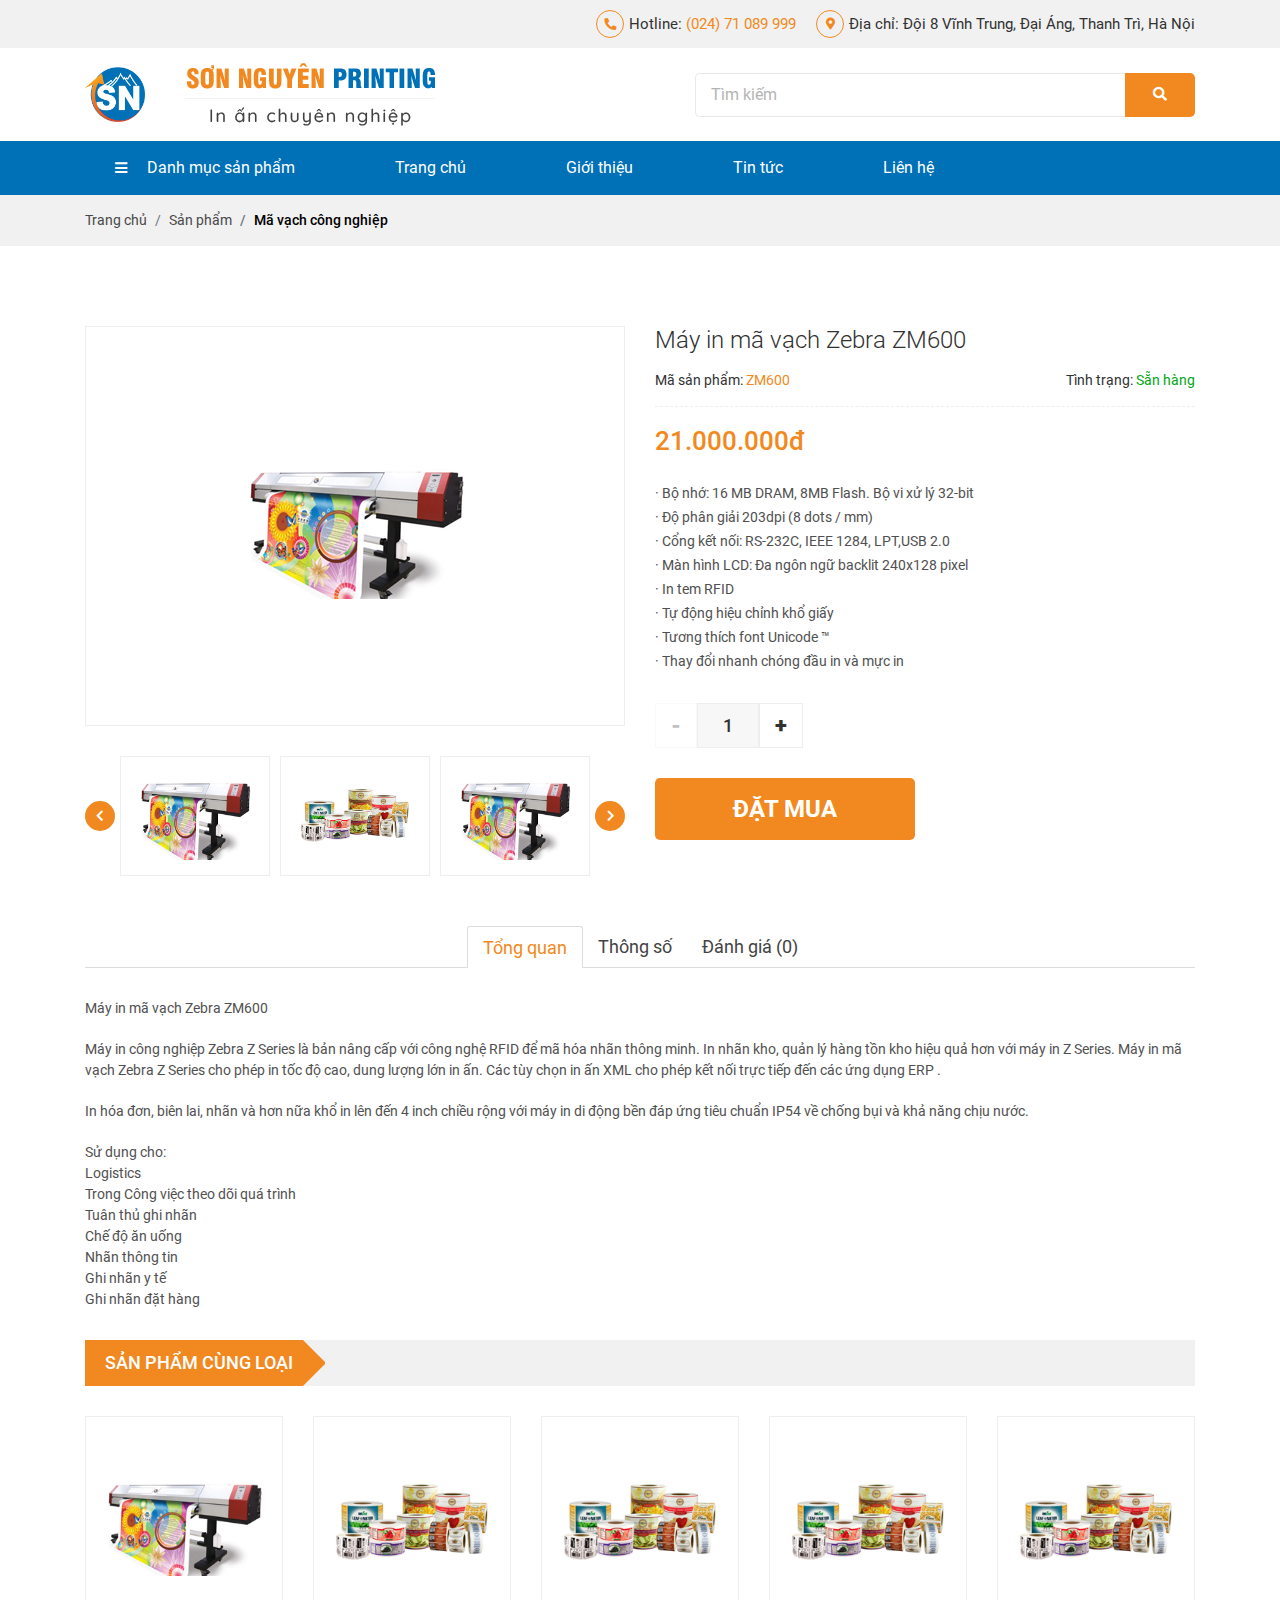
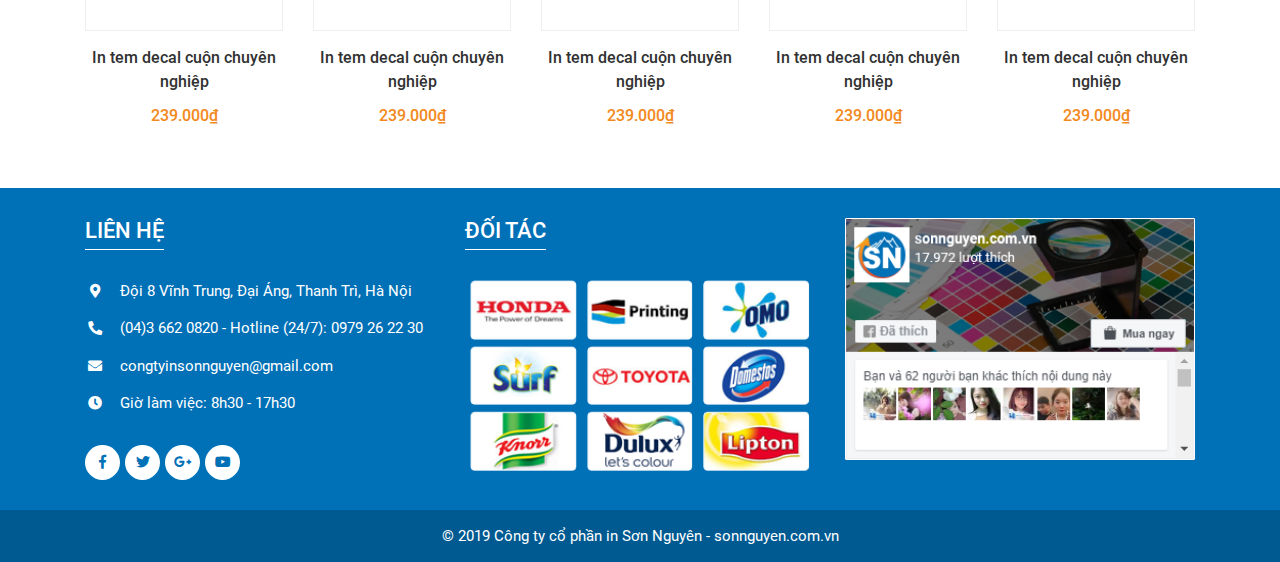
<file: product-detail.html>
<!DOCTYPE html>
<html lang="vi">
  <head>
    <title>Son nguyen printting</title>
    <meta charset="utf-8">
    <meta http-equiv="x-ua-compatible" content="ie=edge">
    <meta name="viewport" content="width=device-width, initial-scale=1, user-scalable=no">
    <meta name="format-detection" content="telephone=no">
    <link rel="shortcut icon" type="image/x-icon" href="">
    <link rel="stylesheet" href="css/libs/bootstrap.min.css">
    <link rel="stylesheet" href="css/styles.css">
  </head>
  <body ontouchstart="">
    <header class="sn-header">
      <div class="sn-header__top">
        <div class="container">
          <div class="header-top">
            <div class="header-top__item">
              <p class="p1"><i class="fas fa-phone"></i></p>
              <p class="p2">Hotline:&nbsp;<span>(024) 71 089 999</span></p>
            </div>
            <div class="header-top__item">
              <p class="p1"><i class="fas fa-map-marker-alt"></i></p>
              <p class="p2">Địa chỉ: Đội 8 Vĩnh Trung, Đại Áng, Thanh Trì, Hà Nội</p>
            </div>
          </div>
        </div>
      </div>
      <div class="sn-header__middle">
        <div class="container">
          <div class="header-middle">
            <div class="header-middle__logo">
              <div class="sn-logo"><img src="images/logo-icon.png" class="logo-icon"><img src="images/logo-text.png" class="logo-text"></div>
            </div>
            <button type="button" data-toggle="collapse" data-target="#collapsibleNavbar" class="navbar-toggler"><i class="fas fa-bars"></i></button>
            <div class="header-middle__search">
              <div class="form-search">
                <input type="text" placeholder="Tìm kiếm" class="form-control">
                <button type="button" class="btn btn-orange"><i class="fas fa-search"></i></button>
              </div>
            </div>
          </div>
        </div>
      </div>
      <div id="collapsibleNavbar" class="sn-header__bottom collapse navbar-collapse">
        <div class="container">
          <div class="header-navbar">
            <ul class="nav navbar-nav">
              <li class="menu-item menu-item-has-children"><a href="#"><i class="fas fa-bars"></i>Danh mục sản phẩm</a>
                <ul class="sub-menu">
                  <li class="menu-item"><a href="#">Mã vạch công nghiệp</a></li>
                  <li class="menu-item"><a href="#">Giấy in nhiệt</a></li>
                  <li class="menu-item"><a href="#">Giấy in mã vạch siêu thị</a></li>
                  <li class="menu-item menu-item-has-children"><a href="#">Dịch vụ in</a>
                    <ul class="sub-menu">
                      <li class="menu-item"><a href="#">In Flexo</a></li>
                      <li class="menu-item"><a href="#">In UV</a></li>
                      <li class="menu-item"><a href="#">In Offset</a></li>
                      <li class="menu-item"><a href="#">In tem cuộn</a></li>
                    </ul>
                  </li>
                </ul>
              </li>
              <li class="menu-item current-menu-item"><a href="#">Trang chủ</a></li>
              <li class="menu-item"><a href="#">Giới thiệu</a></li>
              <li class="menu-item"><a href="#">Tin tức</a></li>
              <li class="menu-item"><a href="#">Liên hệ</a></li>
            </ul>
          </div>
        </div>
      </div>
    </header>
    <main class="sn-wrapper">
      <section class="sn-product-detail">
        <div class="sn-breadcrumb">
          <div class="container">
            <ul class="breadcrumb">
              <li class="breadcrumb-item"><a href="#">Trang chủ</a></li>
              <li class="breadcrumb-item"><a href="#">Sản phẩm</a></li>
              <li aria-current="page" class="breadcrumb-item active">Mã vạch công nghiệp</li>
            </ul>
            <div class="product-detail"></div>
          </div>
        </div>
        <div class="sn-product-detail__main">
          <div class="container">
            <div class="product-detail">
              <div class="product-detail__left">
                <div class="product-detail__photo"><img src="images/product1.png"></div>
                <div class="product-detail__slide">
                  <div class="detail-slide">
                    <div class="detail-slide__item">
                      <div class="detail-slide__img"><img src="images/product1.png"></div>
                    </div>
                    <div class="detail-slide__item">
                      <div class="detail-slide__img"><img src="images/product2.png"></div>
                    </div>
                    <div class="detail-slide__item">
                      <div class="detail-slide__img"><img src="images/product1.png"></div>
                    </div>
                    <div class="detail-slide__item">
                      <div class="detail-slide__img"><img src="images/product2.png"></div>
                    </div>
                  </div>
                </div>
              </div>
              <div class="product-detail__right">
                <div class="product-detail__name">
                  <h5>Máy in mã vạch Zebra ZM600</h5>
                  <div class="d-flex">
                    <p class="p1">Mã sản phẩm:&nbsp;<span>ZM600</span></p>
                    <p class="p2">Tình trạng:&nbsp;<span>Sẵn hàng</span></p>
                  </div>
                </div>
                <div class="product-detail__price">
                  <p class="p1">21.000.000đ</p>
                  <ul>
                    <li>· Bộ nhớ: 16 MB DRAM, 8MB Flash. Bộ vi xử lý 32-bit</li>
                    <li>· Độ phân giải 203dpi (8 dots / mm)</li>
                    <li>· Cổng kết nối: RS-232C, IEEE 1284, LPT,USB 2.0</li>
                    <li>· Màn hình LCD: Đa ngôn ngữ backlit 240x128 pixel</li>
                    <li>· In tem RFID</li>
                    <li>· Tự động hiệu chỉnh khổ giấy</li>
                    <li>· Tương thích font Unicode ™</li>
                    <li>· Thay đổi nhanh chóng đầu in và mực in</li>
                  </ul>
                </div>
                <div class="product-detail__amount">
                  <div class="amount-box">
                    <div class="amount-box__minus disabled"><span>-</span></div>
                    <div class="amount-box__value"><span>1</span></div>
                    <div class="amount-box__plus"><span>+</span></div>
                  </div>
                </div>
                <div class="product-detail__btn">
                  <button type="button" class="btn btn-orange">ĐẶT MUA</button>
                </div>
              </div>
            </div>
            <ul class="product-tab">
              <li data-tab="tab-1" class="product-tab__item active">
                <button type="button" class="product-tab__link">Tổng quan</button>
              </li>
              <li data-tab="tab-2" class="product-tab__item">
                <button type="button" class="product-tab__link">Thông số</button>
              </li>
              <li data-tab="tab-3" class="product-tab__item">
                <button type="button" class="product-tab__link">Đánh giá (0)</button>
              </li>
            </ul>
            <div class="product-info">
              <div id="tab-1" class="product-info__item active">
                <p>Máy in mã vạch Zebra ZM600</p>
                <p>Máy in công nghiệp Zebra Z Series là bản nâng cấp với công nghệ RFID để mã hóa nhãn thông minh. In nhãn kho, quản lý hàng tồn kho hiệu quả hơn với máy in Z Series. Máy in mã vạch Zebra Z Series cho phép in tốc độ cao, dung lượng lớn in ấn. Các tùy chọn in ấn XML cho phép kết nối trực tiếp đến các ứng dụng ERP .</p>
                <p>In hóa đơn, biên lai, nhãn và hơn nữa khổ in lên đến 4 inch chiều rộng với máy in di động bền đáp ứng tiêu chuẩn IP54 về chống bụi và khả năng chịu nước.</p>
                <p>Sử dụng cho:<br>Logistics<br>Trong Công việc theo dõi quá trình<br>Tuân thủ ghi nhãn<br>Chế độ ăn uống<br>Nhãn thông tin<br>Ghi nhãn y tế<br>Ghi nhãn đặt hàng</p>
              </div>
              <div id="tab-2" class="product-info__item">
                <p>áy in công nghiệp Zebra Z</p>
                <p>Máy in công nghiệp Zebra Z Series là bản nâng cấp với công nghệ RFID để mã hóa nhãn thông minh. In nhãn kho, quản lý hàng tồn kho hiệu quả hơn với máy in Z Series. Máy in mã vạch Zebra Z Series cho phép in tốc độ cao, dung lượng lớn in ấn. Các tùy chọn in ấn XML cho phép kết nối trực tiếp đến các ứng dụng ERP .</p>
                <p>In hóa đơn, biên lai, nhãn và hơn nữa khổ in lên đến 4 inch chiều rộng với máy in di động bền đáp ứng tiêu chuẩn IP54 về chống bụi và khả năng chịu nước.</p>
                <p>Sử dụng cho:<br>Quản lý tài sản<br>Cross Docking<br>Quản lý tài liệu<br>Quản lý hàng tồn kho<br>Phòng thí nghiệm theo dõi mẫu<br>Giao nhận / Vận chuyển<br>Logistics<br>Trong Công việc theo dõi quá trình<br>Tuân thủ ghi nhãn<br>Chế độ ăn uống<br>Nhãn thông tin<br>Ghi nhãn y tế<br>Ghi nhãn đặt hàng</p>
              </div>
              <div id="tab-3" class="product-info__item">
                <p>áy in công nghiệp Zebra Z</p>
                <p>Máy in công nghiệp Zebra Z Series là bản nâng cấp với công nghệ RFID để mã hóa nhãn thông minh. In nhãn kho, quản lý hàng tồn kho hiệu quả hơn với máy in Z Series. Máy in mã vạch Zebra Z Series cho phép in tốc độ cao, dung lượng lớn in ấn. Các tùy chọn in ấn XML cho phép kết nối trực tiếp đến các ứng dụng ERP .</p>
                <p>Sử dụng cho:<br>Quản lý tài sản<br>Cross Docking<br>Quản lý tài liệu<br>Quản lý hàng tồn kho<br>Phòng thí nghiệm theo dõi mẫu</p>
              </div>
            </div>
            <div class="product-group">
              <div class="home-title">
                <h2>sản phẩm cùng loại</h2>
              </div>
              <div class="list-product">
                <div class="list-product__item">
                  <div class="product-item">
                    <div class="product-item__img"><img src="images/product1.png"></div>
                    <div class="product-item__text">
                      <p class="product-item__name">In tem decal cuộn chuyên nghiệp</p>
                      <p class="product-item__price">239.000₫</p>
                    </div>
                    <div class="product-item__btn"><a href="product-list.html" class="btn btn-orange">Mua ngay</a></div>
                  </div>
                </div>
                <div class="list-product__item">
                  <div class="product-item">
                    <div class="product-item__img"><img src="images/product2.png"></div>
                    <div class="product-item__text">
                      <p class="product-item__name">In tem decal cuộn chuyên nghiệp</p>
                      <p class="product-item__price">239.000₫</p>
                    </div>
                    <div class="product-item__btn"><a href="product-list.html" class="btn btn-orange">Mua ngay</a></div>
                  </div>
                </div>
                <div class="list-product__item">
                  <div class="product-item">
                    <div class="product-item__img"><img src="images/product2.png"></div>
                    <div class="product-item__text">
                      <p class="product-item__name">In tem decal cuộn chuyên nghiệp</p>
                      <p class="product-item__price">239.000₫</p>
                    </div>
                    <div class="product-item__btn"><a href="product-list.html" class="btn btn-orange">Mua ngay</a></div>
                  </div>
                </div>
                <div class="list-product__item">
                  <div class="product-item">
                    <div class="product-item__img"><img src="images/product2.png"></div>
                    <div class="product-item__text">
                      <p class="product-item__name">In tem decal cuộn chuyên nghiệp</p>
                      <p class="product-item__price">239.000₫</p>
                    </div>
                    <div class="product-item__btn"><a href="product-list.html" class="btn btn-orange">Mua ngay</a></div>
                  </div>
                </div>
                <div class="list-product__item">
                  <div class="product-item">
                    <div class="product-item__img"><img src="images/product2.png"></div>
                    <div class="product-item__text">
                      <p class="product-item__name">In tem decal cuộn chuyên nghiệp</p>
                      <p class="product-item__price">239.000₫</p>
                    </div>
                    <div class="product-item__btn"><a href="product-list.html" class="btn btn-orange">Mua ngay</a></div>
                  </div>
                </div>
              </div>
            </div>
          </div>
        </div>
      </section>
      <section class="backToTop">
        <button type="button" class="backToTop__btn"><i class="fas fa-chevron-up"></i></button>
        <div class="hotline">
          <div class="hotline__phone">
            <p><i class="fas fa-phone"></i>(024) 71 089 999</p>
          </div>
          <div class="hotline__mess"><i class="fab fa-facebook-messenger"></i></div>
        </div>
      </section>
    </main>
    <footer class="sn-footer">
      <div class="sn-footer__top">
        <div class="container">
          <div class="sn-footer__flex">
            <div class="sn-footer__contact">
              <div class="footer-title">
                <h2>liên hệ</h2>
              </div>
              <ul class="ul-contact">
                <li><i class="fas fa-map-marker-alt"></i>
                  <p>Đội 8 Vĩnh Trung, Đại Áng, Thanh Trì, Hà Nội</p>
                </li>
                <li><i class="fas fa-phone"></i>
                  <p>(04)3 662 0820 - Hotline (24/7): 0979 26 22 30</p>
                </li>
                <li><i class="fas fa-envelope"></i>
                  <p>congtyinsonnguyen@gmail.com</p>
                </li>
                <li><i class="fas fa-clock"></i>
                  <p>Giờ làm việc: 8h30 - 17h30</p>
                </li>
              </ul>
              <ul class="ul-social">
                <li><a href="#"><i class="fab fa-facebook-f"></i></a></li>
                <li><a href="#"><i class="fab fa-twitter"></i></a></li>
                <li><a href="#"><i class="fab fa-google-plus-g"></i></a></li>
                <li><a href="#"><i class="fab fa-youtube"></i></a></li>
              </ul>
            </div>
            <div class="sn-footer__partner">
              <div class="footer-title">
                <h2>đối tác</h2>
              </div>
              <ul class="ul-partner">
                <li><img src="images/partner1.png"></li>
                <li><img src="images/partner2.png"></li>
                <li><img src="images/partner3.png"></li>
                <li><img src="images/partner4.png"></li>
                <li><img src="images/partner5.png"></li>
                <li><img src="images/partner6.png"></li>
                <li><img src="images/partner7.png"></li>
                <li><img src="images/partner8.png"></li>
                <li><img src="images/partner9.png"></li>
              </ul>
            </div>
            <div class="sn-footer__fb"><img src="images/footer-fb.png"></div>
          </div>
        </div>
      </div>
      <div class="sn-footer__bottom">
        <p>© 2019 Công ty cổ phần in Sơn Nguyên - sonnguyen.com.vn</p>
      </div>
    </footer>
    <script type="text/javascript" src="js/jquery-3.3.1.min.js"></script>
    <script type="text/javascript" src="js/popper.min.js"></script>
    <script type="text/javascript" src="js/bootstrap.min.js"></script>
    <script type="text/javascript" src="js/slick.min.js"></script>
    <script>
      var backToTop = $('.backToTop');
      
      $(window).scroll(function() {
          if ($(window).scrollTop() > 300) {
              backToTop.addClass('show');
          } else {
              backToTop.removeClass('show');
          }
      });
      
      backToTop.on('click', function(e) {
          e.preventDefault();
          $('html, body').animate({scrollTop:0}, '300');
      });
    </script>
    <script>
      $('.detail-slide').slick({
          slidesToShow: 3,
          slidesToScroll: 1,
          //autoplay: true,
          speed: 800,
          dots: false,
          arrows: true,
          responsive: [
              {
                  breakpoint: 991,
                  settings: {
                      slidesToShow: 2,
                      slidesToScroll: 1
                  }
              }
          ]
      });
    </script>
    <script>
      $(".product-tab__item").click(function () {
          var tab_id = $(this).attr('data-tab');
          $('.product-tab__item').removeClass('active');
          $(this).addClass('active');
      
          $('.product-info__item').removeClass('active');
          $("#" + tab_id).addClass('active');
      });
    </script>
  </body>
</html>
</file>
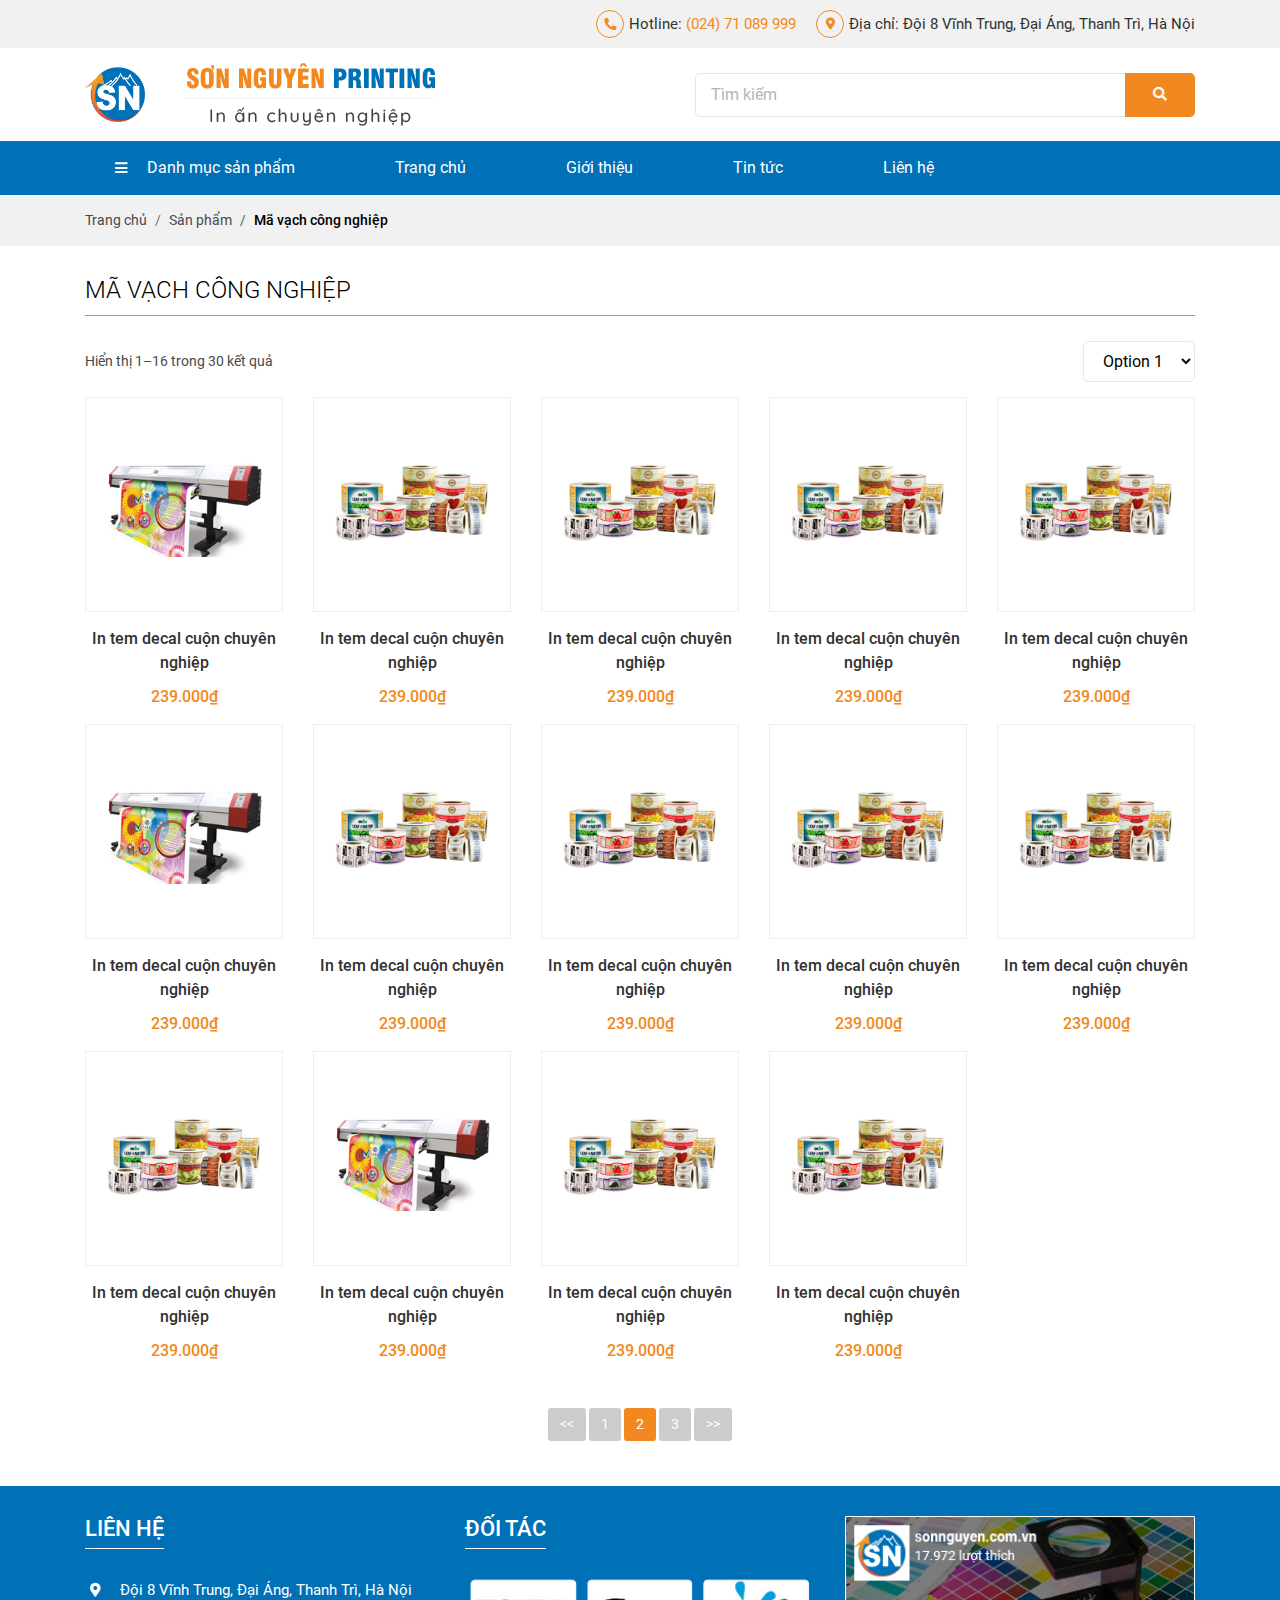
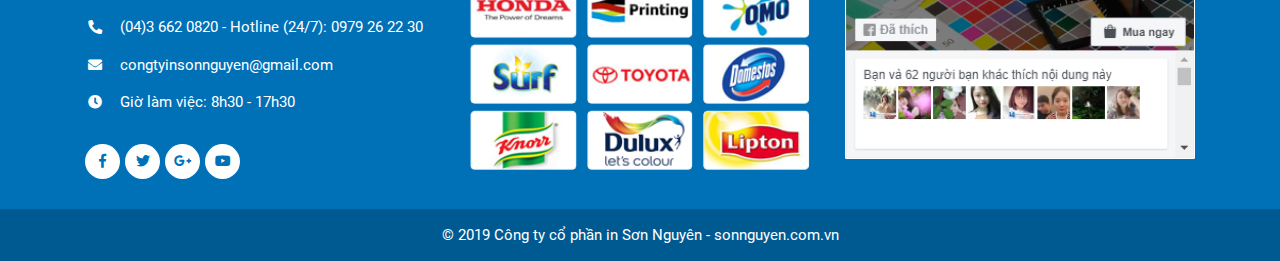
<file: product-list.html>
<!DOCTYPE html>
<html lang="vi">
  <head>
    <title>Son nguyen printting</title>
    <meta charset="utf-8">
    <meta http-equiv="x-ua-compatible" content="ie=edge">
    <meta name="viewport" content="width=device-width, initial-scale=1, user-scalable=no">
    <meta name="format-detection" content="telephone=no">
    <link rel="shortcut icon" type="image/x-icon" href="">
    <link rel="stylesheet" href="css/libs/bootstrap.min.css">
    <link rel="stylesheet" href="css/styles.css">
  </head>
  <body ontouchstart="">
    <header class="sn-header">
      <div class="sn-header__top">
        <div class="container">
          <div class="header-top">
            <div class="header-top__item">
              <p class="p1"><i class="fas fa-phone"></i></p>
              <p class="p2">Hotline:&nbsp;<span>(024) 71 089 999</span></p>
            </div>
            <div class="header-top__item">
              <p class="p1"><i class="fas fa-map-marker-alt"></i></p>
              <p class="p2">Địa chỉ: Đội 8 Vĩnh Trung, Đại Áng, Thanh Trì, Hà Nội</p>
            </div>
          </div>
        </div>
      </div>
      <div class="sn-header__middle">
        <div class="container">
          <div class="header-middle">
            <div class="header-middle__logo">
              <div class="sn-logo"><img src="images/logo-icon.png" class="logo-icon"><img src="images/logo-text.png" class="logo-text"></div>
            </div>
            <button type="button" data-toggle="collapse" data-target="#collapsibleNavbar" class="navbar-toggler"><i class="fas fa-bars"></i></button>
            <div class="header-middle__search">
              <div class="form-search">
                <input type="text" placeholder="Tìm kiếm" class="form-control">
                <button type="button" class="btn btn-orange"><i class="fas fa-search"></i></button>
              </div>
            </div>
          </div>
        </div>
      </div>
      <div id="collapsibleNavbar" class="sn-header__bottom collapse navbar-collapse">
        <div class="container">
          <div class="header-navbar">
            <ul class="nav navbar-nav">
              <li class="menu-item menu-item-has-children"><a href="#"><i class="fas fa-bars"></i>Danh mục sản phẩm</a>
                <ul class="sub-menu">
                  <li class="menu-item"><a href="#">Mã vạch công nghiệp</a></li>
                  <li class="menu-item"><a href="#">Giấy in nhiệt</a></li>
                  <li class="menu-item"><a href="#">Giấy in mã vạch siêu thị</a></li>
                  <li class="menu-item menu-item-has-children"><a href="#">Dịch vụ in</a>
                    <ul class="sub-menu">
                      <li class="menu-item"><a href="#">In Flexo</a></li>
                      <li class="menu-item"><a href="#">In UV</a></li>
                      <li class="menu-item"><a href="#">In Offset</a></li>
                      <li class="menu-item"><a href="#">In tem cuộn</a></li>
                    </ul>
                  </li>
                </ul>
              </li>
              <li class="menu-item current-menu-item"><a href="#">Trang chủ</a></li>
              <li class="menu-item"><a href="#">Giới thiệu</a></li>
              <li class="menu-item"><a href="#">Tin tức</a></li>
              <li class="menu-item"><a href="#">Liên hệ</a></li>
            </ul>
          </div>
        </div>
      </div>
    </header>
    <main class="sn-wrapper">
      <section class="sn-product-list">
        <div class="sn-breadcrumb">
          <div class="container">
            <ul class="breadcrumb">
              <li class="breadcrumb-item"><a href="#">Trang chủ</a></li>
              <li class="breadcrumb-item"><a href="#">Sản phẩm</a></li>
              <li aria-current="page" class="breadcrumb-item active">Mã vạch công nghiệp</li>
            </ul>
          </div>
        </div>
        <div class="sn-product-list__main">
          <div class="container">
            <div class="product-title">
              <h2>mã vạch công nghiệp</h2>
            </div>
            <div class="product-sort">
              <div class="product-sort__result">
                <p>Hiển thị 1–16 trong 30 kết quả</p>
              </div>
              <div class="product-sort__select">
                <select class="form-control">
                  <option>Option 1</option>
                  <option>Option 2</option>
                  <option>Option 3</option>
                </select>
              </div>
            </div>
            <div class="list-product">
              <div class="list-product__item">
                <div class="product-item">
                  <div class="product-item__img"><img src="images/product1.png"></div>
                  <div class="product-item__text">
                    <p class="product-item__name">In tem decal cuộn chuyên nghiệp</p>
                    <p class="product-item__price">239.000₫</p>
                  </div>
                  <div class="product-item__btn"><a href="product-list.html" class="btn btn-orange">Mua ngay</a></div>
                </div>
              </div>
              <div class="list-product__item">
                <div class="product-item">
                  <div class="product-item__img"><img src="images/product2.png"></div>
                  <div class="product-item__text">
                    <p class="product-item__name">In tem decal cuộn chuyên nghiệp</p>
                    <p class="product-item__price">239.000₫</p>
                  </div>
                  <div class="product-item__btn"><a href="product-list.html" class="btn btn-orange">Mua ngay</a></div>
                </div>
              </div>
              <div class="list-product__item">
                <div class="product-item">
                  <div class="product-item__img"><img src="images/product2.png"></div>
                  <div class="product-item__text">
                    <p class="product-item__name">In tem decal cuộn chuyên nghiệp</p>
                    <p class="product-item__price">239.000₫</p>
                  </div>
                  <div class="product-item__btn"><a href="product-list.html" class="btn btn-orange">Mua ngay</a></div>
                </div>
              </div>
              <div class="list-product__item">
                <div class="product-item">
                  <div class="product-item__img"><img src="images/product2.png"></div>
                  <div class="product-item__text">
                    <p class="product-item__name">In tem decal cuộn chuyên nghiệp</p>
                    <p class="product-item__price">239.000₫</p>
                  </div>
                  <div class="product-item__btn"><a href="product-list.html" class="btn btn-orange">Mua ngay</a></div>
                </div>
              </div>
              <div class="list-product__item">
                <div class="product-item">
                  <div class="product-item__img"><img src="images/product2.png"></div>
                  <div class="product-item__text">
                    <p class="product-item__name">In tem decal cuộn chuyên nghiệp</p>
                    <p class="product-item__price">239.000₫</p>
                  </div>
                  <div class="product-item__btn"><a href="product-list.html" class="btn btn-orange">Mua ngay</a></div>
                </div>
              </div>
              <div class="list-product__item">
                <div class="product-item">
                  <div class="product-item__img"><img src="images/product1.png"></div>
                  <div class="product-item__text">
                    <p class="product-item__name">In tem decal cuộn chuyên nghiệp</p>
                    <p class="product-item__price">239.000₫</p>
                  </div>
                  <div class="product-item__btn"><a href="product-list.html" class="btn btn-orange">Mua ngay</a></div>
                </div>
              </div>
              <div class="list-product__item">
                <div class="product-item">
                  <div class="product-item__img"><img src="images/product2.png"></div>
                  <div class="product-item__text">
                    <p class="product-item__name">In tem decal cuộn chuyên nghiệp</p>
                    <p class="product-item__price">239.000₫</p>
                  </div>
                  <div class="product-item__btn"><a href="product-list.html" class="btn btn-orange">Mua ngay</a></div>
                </div>
              </div>
              <div class="list-product__item">
                <div class="product-item">
                  <div class="product-item__img"><img src="images/product2.png"></div>
                  <div class="product-item__text">
                    <p class="product-item__name">In tem decal cuộn chuyên nghiệp</p>
                    <p class="product-item__price">239.000₫</p>
                  </div>
                  <div class="product-item__btn"><a href="product-list.html" class="btn btn-orange">Mua ngay</a></div>
                </div>
              </div>
              <div class="list-product__item">
                <div class="product-item">
                  <div class="product-item__img"><img src="images/product2.png"></div>
                  <div class="product-item__text">
                    <p class="product-item__name">In tem decal cuộn chuyên nghiệp</p>
                    <p class="product-item__price">239.000₫</p>
                  </div>
                  <div class="product-item__btn"><a href="product-list.html" class="btn btn-orange">Mua ngay</a></div>
                </div>
              </div>
              <div class="list-product__item">
                <div class="product-item">
                  <div class="product-item__img"><img src="images/product2.png"></div>
                  <div class="product-item__text">
                    <p class="product-item__name">In tem decal cuộn chuyên nghiệp</p>
                    <p class="product-item__price">239.000₫</p>
                  </div>
                  <div class="product-item__btn"><a href="product-list.html" class="btn btn-orange">Mua ngay</a></div>
                </div>
              </div>
              <div class="list-product__item">
                <div class="product-item">
                  <div class="product-item__img"><img src="images/product2.png"></div>
                  <div class="product-item__text">
                    <p class="product-item__name">In tem decal cuộn chuyên nghiệp</p>
                    <p class="product-item__price">239.000₫</p>
                  </div>
                  <div class="product-item__btn"><a href="product-list.html" class="btn btn-orange">Mua ngay</a></div>
                </div>
              </div>
              <div class="list-product__item">
                <div class="product-item">
                  <div class="product-item__img"><img src="images/product1.png"></div>
                  <div class="product-item__text">
                    <p class="product-item__name">In tem decal cuộn chuyên nghiệp</p>
                    <p class="product-item__price">239.000₫</p>
                  </div>
                  <div class="product-item__btn"><a href="product-list.html" class="btn btn-orange">Mua ngay</a></div>
                </div>
              </div>
              <div class="list-product__item">
                <div class="product-item">
                  <div class="product-item__img"><img src="images/product2.png"></div>
                  <div class="product-item__text">
                    <p class="product-item__name">In tem decal cuộn chuyên nghiệp</p>
                    <p class="product-item__price">239.000₫</p>
                  </div>
                  <div class="product-item__btn"><a href="product-list.html" class="btn btn-orange">Mua ngay</a></div>
                </div>
              </div>
              <div class="list-product__item">
                <div class="product-item">
                  <div class="product-item__img"><img src="images/product2.png"></div>
                  <div class="product-item__text">
                    <p class="product-item__name">In tem decal cuộn chuyên nghiệp</p>
                    <p class="product-item__price">239.000₫</p>
                  </div>
                  <div class="product-item__btn"><a href="product-list.html" class="btn btn-orange">Mua ngay</a></div>
                </div>
              </div>
            </div>
            <div class="sn-pagination">
              <ul class="pagination">
                <li class="page-item"><a href="#" class="page-link"><<</a></li>
                <li class="page-item"><a href="#" class="page-link">1</a></li>
                <li class="page-item active"><a href="#" class="page-link">2</a></li>
                <li class="page-item"><a href="#" class="page-link">3</a></li>
                <li class="page-item"><a href="#" class="page-link">>></a></li>
              </ul>
            </div>
          </div>
        </div>
      </section>
      <section class="backToTop">
        <button type="button" class="backToTop__btn"><i class="fas fa-chevron-up"></i></button>
        <div class="hotline">
          <div class="hotline__phone">
            <p><i class="fas fa-phone"></i>(024) 71 089 999</p>
          </div>
          <div class="hotline__mess"><i class="fab fa-facebook-messenger"></i></div>
        </div>
      </section>
    </main>
    <footer class="sn-footer">
      <div class="sn-footer__top">
        <div class="container">
          <div class="sn-footer__flex">
            <div class="sn-footer__contact">
              <div class="footer-title">
                <h2>liên hệ</h2>
              </div>
              <ul class="ul-contact">
                <li><i class="fas fa-map-marker-alt"></i>
                  <p>Đội 8 Vĩnh Trung, Đại Áng, Thanh Trì, Hà Nội</p>
                </li>
                <li><i class="fas fa-phone"></i>
                  <p>(04)3 662 0820 - Hotline (24/7): 0979 26 22 30</p>
                </li>
                <li><i class="fas fa-envelope"></i>
                  <p>congtyinsonnguyen@gmail.com</p>
                </li>
                <li><i class="fas fa-clock"></i>
                  <p>Giờ làm việc: 8h30 - 17h30</p>
                </li>
              </ul>
              <ul class="ul-social">
                <li><a href="#"><i class="fab fa-facebook-f"></i></a></li>
                <li><a href="#"><i class="fab fa-twitter"></i></a></li>
                <li><a href="#"><i class="fab fa-google-plus-g"></i></a></li>
                <li><a href="#"><i class="fab fa-youtube"></i></a></li>
              </ul>
            </div>
            <div class="sn-footer__partner">
              <div class="footer-title">
                <h2>đối tác</h2>
              </div>
              <ul class="ul-partner">
                <li><img src="images/partner1.png"></li>
                <li><img src="images/partner2.png"></li>
                <li><img src="images/partner3.png"></li>
                <li><img src="images/partner4.png"></li>
                <li><img src="images/partner5.png"></li>
                <li><img src="images/partner6.png"></li>
                <li><img src="images/partner7.png"></li>
                <li><img src="images/partner8.png"></li>
                <li><img src="images/partner9.png"></li>
              </ul>
            </div>
            <div class="sn-footer__fb"><img src="images/footer-fb.png"></div>
          </div>
        </div>
      </div>
      <div class="sn-footer__bottom">
        <p>© 2019 Công ty cổ phần in Sơn Nguyên - sonnguyen.com.vn</p>
      </div>
    </footer>
    <script type="text/javascript" src="js/jquery-3.3.1.min.js"></script>
    <script type="text/javascript" src="js/popper.min.js"></script>
    <script type="text/javascript" src="js/bootstrap.min.js"></script>
    <script>
      var backToTop = $('.backToTop');
      
      $(window).scroll(function() {
          if ($(window).scrollTop() > 300) {
              backToTop.addClass('show');
          } else {
              backToTop.removeClass('show');
          }
      });
      
      backToTop.on('click', function(e) {
          e.preventDefault();
          $('html, body').animate({scrollTop:0}, '300');
      });
    </script>
  </body>
</html>
</file>
<file: css/styles.css>
@charset "UTF-8";.slick-list.dragging,.slick-slide{cursor:pointer}.fa,.fab,.fal,.far,.fas,.slick-dots li button:before,.slick-next:before,.slick-prev:before{-moz-osx-font-smoothing:grayscale;-webkit-font-smoothing:antialiased}.fa,.fab,.fal,.far,.fas,.slick-dots li button:before,body{-webkit-font-smoothing:antialiased}.slick-dots,ol,ul{list-style:none}.backToTop,.slick-loading .slick-slide,.slick-loading .slick-track{visibility:hidden}.backToTop__btn,.hotline{align-items:center;display:flex}.a-seemore:hover,.header-navbar .navbar-nav>.menu-item a:hover,.news-item__title:hover,.sn-card__title:hover,.ul-social li a:hover{text-decoration:none}.backToTop__btn:focus,.form-control:focus,.product-tab__link:focus,.round-icon__item:focus,.slick-arrow:focus,.slick-dots li button,.slick-list:focus,.slick-next,.slick-prev,.sn-card__show:focus{outline:0}.btn,.footer-title h2,.home-title h2,.label-red,.policy-box__text .p1,.product-hot__title p,.product-title h2,.sn-video__header p{text-transform:uppercase}.fa,.fab,.fal,.far,.fas{display:inline-block;font-style:normal;font-variant:normal;text-rendering:auto;line-height:1}.fa-lg{font-size:1.33333em;line-height:.75em;vertical-align:-.0667em}.fa-xs{font-size:.75em}.fa-sm{font-size:.875em}.fa-1x{font-size:1em}.fa-2x{font-size:2em}.fa-3x{font-size:3em}.fa-4x{font-size:4em}.fa-5x{font-size:5em}.fa-6x{font-size:6em}.fa-7x{font-size:7em}.fa-8x{font-size:8em}.fa-9x{font-size:9em}.fa-10x{font-size:10em}.fa-fw{text-align:center;width:1.25em}.fa-ul{list-style-type:none;margin-left:2.5em;padding-left:0}.fa-ul>li{position:relative}.fa-li{left:-2em;position:absolute;text-align:center;width:2em;line-height:inherit}.fa-border{border:.08em solid #eee;border-radius:.1em;padding:.2em .25em .15em}.fa-pull-left{float:left}.fa-pull-right{float:right}.fa.fa-pull-left,.fab.fa-pull-left,.fal.fa-pull-left,.far.fa-pull-left,.fas.fa-pull-left{margin-right:.3em}.fa.fa-pull-right,.fab.fa-pull-right,.fal.fa-pull-right,.far.fa-pull-right,.fas.fa-pull-right{margin-left:.3em}.fa-spin{animation:fa-spin 2s infinite linear}.fa-pulse{animation:fa-spin 1s infinite steps(8)}@keyframes fa-spin{0%{transform:rotate(0)}to{transform:rotate(1turn)}}.fa-rotate-90{-ms-filter:"progid:DXImageTransform.Microsoft.BasicImage(rotation=1)";transform:rotate(90deg)}.fa-rotate-180{-ms-filter:"progid:DXImageTransform.Microsoft.BasicImage(rotation=2)";transform:rotate(180deg)}.fa-rotate-270{-ms-filter:"progid:DXImageTransform.Microsoft.BasicImage(rotation=3)";transform:rotate(270deg)}.fa-flip-horizontal{-ms-filter:"progid:DXImageTransform.Microsoft.BasicImage(rotation=0, mirror=1)";transform:scaleX(-1)}.fa-flip-vertical{transform:scaleY(-1)}.fa-flip-both,.fa-flip-horizontal.fa-flip-vertical,.fa-flip-vertical{-ms-filter:"progid:DXImageTransform.Microsoft.BasicImage(rotation=2, mirror=1)"}.fa-flip-both,.fa-flip-horizontal.fa-flip-vertical{transform:scale(-1)}:root .fa-flip-both,:root .fa-flip-horizontal,:root .fa-flip-vertical,:root .fa-rotate-180,:root .fa-rotate-270,:root .fa-rotate-90{filter:none}.fa-stack{display:inline-block;height:2em;line-height:2em;position:relative;vertical-align:middle;width:2.5em}.fa-stack-1x,.fa-stack-2x{left:0;position:absolute;text-align:center;width:100%}.fa-stack-1x{line-height:inherit}.fa-stack-2x{font-size:2em}.fa-inverse{color:#fff}.fa-500px:before{content:"\f26e"}.fa-accessible-icon:before{content:"\f368"}.fa-accusoft:before{content:"\f369"}.fa-acquisitions-incorporated:before{content:"\f6af"}.fa-ad:before{content:"\f641"}.fa-address-book:before{content:"\f2b9"}.fa-address-card:before{content:"\f2bb"}.fa-adjust:before{content:"\f042"}.fa-adn:before{content:"\f170"}.fa-adobe:before{content:"\f778"}.fa-adversal:before{content:"\f36a"}.fa-affiliatetheme:before{content:"\f36b"}.fa-air-freshener:before{content:"\f5d0"}.fa-algolia:before{content:"\f36c"}.fa-align-center:before{content:"\f037"}.fa-align-justify:before{content:"\f039"}.fa-align-left:before{content:"\f036"}.fa-align-right:before{content:"\f038"}.fa-alipay:before{content:"\f642"}.fa-allergies:before{content:"\f461"}.fa-amazon:before{content:"\f270"}.fa-amazon-pay:before{content:"\f42c"}.fa-ambulance:before{content:"\f0f9"}.fa-american-sign-language-interpreting:before{content:"\f2a3"}.fa-amilia:before{content:"\f36d"}.fa-anchor:before{content:"\f13d"}.fa-android:before{content:"\f17b"}.fa-angellist:before{content:"\f209"}.fa-angle-double-down:before{content:"\f103"}.fa-angle-double-left:before{content:"\f100"}.fa-angle-double-right:before{content:"\f101"}.fa-angle-double-up:before{content:"\f102"}.fa-angle-down:before{content:"\f107"}.fa-angle-left:before{content:"\f104"}.fa-angle-right:before{content:"\f105"}.fa-angle-up:before{content:"\f106"}.fa-angry:before{content:"\f556"}.fa-angrycreative:before{content:"\f36e"}.fa-angular:before{content:"\f420"}.fa-ankh:before{content:"\f644"}.fa-app-store:before{content:"\f36f"}.fa-app-store-ios:before{content:"\f370"}.fa-apper:before{content:"\f371"}.fa-apple:before{content:"\f179"}.fa-apple-alt:before{content:"\f5d1"}.fa-apple-pay:before{content:"\f415"}.fa-archive:before{content:"\f187"}.fa-archway:before{content:"\f557"}.fa-arrow-alt-circle-down:before{content:"\f358"}.fa-arrow-alt-circle-left:before{content:"\f359"}.fa-arrow-alt-circle-right:before{content:"\f35a"}.fa-arrow-alt-circle-up:before{content:"\f35b"}.fa-arrow-circle-down:before{content:"\f0ab"}.fa-arrow-circle-left:before{content:"\f0a8"}.fa-arrow-circle-right:before{content:"\f0a9"}.fa-arrow-circle-up:before{content:"\f0aa"}.fa-arrow-down:before{content:"\f063"}.fa-arrow-left:before{content:"\f060"}.fa-arrow-right:before{content:"\f061"}.fa-arrow-up:before{content:"\f062"}.fa-arrows-alt:before{content:"\f0b2"}.fa-arrows-alt-h:before{content:"\f337"}.fa-arrows-alt-v:before{content:"\f338"}.fa-artstation:before{content:"\f77a"}.fa-assistive-listening-systems:before{content:"\f2a2"}.fa-asterisk:before{content:"\f069"}.fa-asymmetrik:before{content:"\f372"}.fa-at:before{content:"\f1fa"}.fa-atlas:before{content:"\f558"}.fa-atlassian:before{content:"\f77b"}.fa-atom:before{content:"\f5d2"}.fa-audible:before{content:"\f373"}.fa-audio-description:before{content:"\f29e"}.fa-autoprefixer:before{content:"\f41c"}.fa-avianex:before{content:"\f374"}.fa-aviato:before{content:"\f421"}.fa-award:before{content:"\f559"}.fa-aws:before{content:"\f375"}.fa-baby:before{content:"\f77c"}.fa-baby-carriage:before{content:"\f77d"}.fa-backspace:before{content:"\f55a"}.fa-backward:before{content:"\f04a"}.fa-bacon:before{content:"\f7e5"}.fa-balance-scale:before{content:"\f24e"}.fa-ban:before{content:"\f05e"}.fa-band-aid:before{content:"\f462"}.fa-bandcamp:before{content:"\f2d5"}.fa-barcode:before{content:"\f02a"}.fa-bars:before{content:"\f0c9"}.fa-baseball-ball:before{content:"\f433"}.fa-basketball-ball:before{content:"\f434"}.fa-bath:before{content:"\f2cd"}.fa-battery-empty:before{content:"\f244"}.fa-battery-full:before{content:"\f240"}.fa-battery-half:before{content:"\f242"}.fa-battery-quarter:before{content:"\f243"}.fa-battery-three-quarters:before{content:"\f241"}.fa-bed:before{content:"\f236"}.fa-beer:before{content:"\f0fc"}.fa-behance:before{content:"\f1b4"}.fa-behance-square:before{content:"\f1b5"}.fa-bell:before{content:"\f0f3"}.fa-bell-slash:before{content:"\f1f6"}.fa-bezier-curve:before{content:"\f55b"}.fa-bible:before{content:"\f647"}.fa-bicycle:before{content:"\f206"}.fa-bimobject:before{content:"\f378"}.fa-binoculars:before{content:"\f1e5"}.fa-biohazard:before{content:"\f780"}.fa-birthday-cake:before{content:"\f1fd"}.fa-bitbucket:before{content:"\f171"}.fa-bitcoin:before{content:"\f379"}.fa-bity:before{content:"\f37a"}.fa-black-tie:before{content:"\f27e"}.fa-blackberry:before{content:"\f37b"}.fa-blender:before{content:"\f517"}.fa-blender-phone:before{content:"\f6b6"}.fa-blind:before{content:"\f29d"}.fa-blog:before{content:"\f781"}.fa-blogger:before{content:"\f37c"}.fa-blogger-b:before{content:"\f37d"}.fa-bluetooth:before{content:"\f293"}.fa-bluetooth-b:before{content:"\f294"}.fa-bold:before{content:"\f032"}.fa-bolt:before{content:"\f0e7"}.fa-bomb:before{content:"\f1e2"}.fa-bone:before{content:"\f5d7"}.fa-bong:before{content:"\f55c"}.fa-book:before{content:"\f02d"}.fa-book-dead:before{content:"\f6b7"}.fa-book-medical:before{content:"\f7e6"}.fa-book-open:before{content:"\f518"}.fa-book-reader:before{content:"\f5da"}.fa-bookmark:before{content:"\f02e"}.fa-bowling-ball:before{content:"\f436"}.fa-box:before{content:"\f466"}.fa-box-open:before{content:"\f49e"}.fa-boxes:before{content:"\f468"}.fa-braille:before{content:"\f2a1"}.fa-brain:before{content:"\f5dc"}.fa-bread-slice:before{content:"\f7ec"}.fa-briefcase:before{content:"\f0b1"}.fa-briefcase-medical:before{content:"\f469"}.fa-broadcast-tower:before{content:"\f519"}.fa-broom:before{content:"\f51a"}.fa-brush:before{content:"\f55d"}.fa-btc:before{content:"\f15a"}.fa-bug:before{content:"\f188"}.fa-building:before{content:"\f1ad"}.fa-bullhorn:before{content:"\f0a1"}.fa-bullseye:before{content:"\f140"}.fa-burn:before{content:"\f46a"}.fa-buromobelexperte:before{content:"\f37f"}.fa-bus:before{content:"\f207"}.fa-bus-alt:before{content:"\f55e"}.fa-business-time:before{content:"\f64a"}.fa-buysellads:before{content:"\f20d"}.fa-calculator:before{content:"\f1ec"}.fa-calendar:before{content:"\f133"}.fa-calendar-alt:before{content:"\f073"}.fa-calendar-check:before{content:"\f274"}.fa-calendar-day:before{content:"\f783"}.fa-calendar-minus:before{content:"\f272"}.fa-calendar-plus:before{content:"\f271"}.fa-calendar-times:before{content:"\f273"}.fa-calendar-week:before{content:"\f784"}.fa-camera:before{content:"\f030"}.fa-camera-retro:before{content:"\f083"}.fa-campground:before{content:"\f6bb"}.fa-canadian-maple-leaf:before{content:"\f785"}.fa-candy-cane:before{content:"\f786"}.fa-cannabis:before{content:"\f55f"}.fa-capsules:before{content:"\f46b"}.fa-car:before{content:"\f1b9"}.fa-car-alt:before{content:"\f5de"}.fa-car-battery:before{content:"\f5df"}.fa-car-crash:before{content:"\f5e1"}.fa-car-side:before{content:"\f5e4"}.fa-caret-down:before{content:"\f0d7"}.fa-caret-left:before{content:"\f0d9"}.fa-caret-right:before{content:"\f0da"}.fa-caret-square-down:before{content:"\f150"}.fa-caret-square-left:before{content:"\f191"}.fa-caret-square-right:before{content:"\f152"}.fa-caret-square-up:before{content:"\f151"}.fa-caret-up:before{content:"\f0d8"}.fa-carrot:before{content:"\f787"}.fa-cart-arrow-down:before{content:"\f218"}.fa-cart-plus:before{content:"\f217"}.fa-cash-register:before{content:"\f788"}.fa-cat:before{content:"\f6be"}.fa-cc-amazon-pay:before{content:"\f42d"}.fa-cc-amex:before{content:"\f1f3"}.fa-cc-apple-pay:before{content:"\f416"}.fa-cc-diners-club:before{content:"\f24c"}.fa-cc-discover:before{content:"\f1f2"}.fa-cc-jcb:before{content:"\f24b"}.fa-cc-mastercard:before{content:"\f1f1"}.fa-cc-paypal:before{content:"\f1f4"}.fa-cc-stripe:before{content:"\f1f5"}.fa-cc-visa:before{content:"\f1f0"}.fa-centercode:before{content:"\f380"}.fa-centos:before{content:"\f789"}.fa-certificate:before{content:"\f0a3"}.fa-chair:before{content:"\f6c0"}.fa-chalkboard:before{content:"\f51b"}.fa-chalkboard-teacher:before{content:"\f51c"}.fa-charging-station:before{content:"\f5e7"}.fa-chart-area:before{content:"\f1fe"}.fa-chart-bar:before{content:"\f080"}.fa-chart-line:before{content:"\f201"}.fa-chart-pie:before{content:"\f200"}.fa-check:before{content:"\f00c"}.fa-check-circle:before{content:"\f058"}.fa-check-double:before{content:"\f560"}.fa-check-square:before{content:"\f14a"}.fa-cheese:before{content:"\f7ef"}.fa-chess:before{content:"\f439"}.fa-chess-bishop:before{content:"\f43a"}.fa-chess-board:before{content:"\f43c"}.fa-chess-king:before{content:"\f43f"}.fa-chess-knight:before{content:"\f441"}.fa-chess-pawn:before{content:"\f443"}.fa-chess-queen:before{content:"\f445"}.fa-chess-rook:before{content:"\f447"}.fa-chevron-circle-down:before{content:"\f13a"}.fa-chevron-circle-left:before{content:"\f137"}.fa-chevron-circle-right:before{content:"\f138"}.fa-chevron-circle-up:before{content:"\f139"}.fa-chevron-down:before{content:"\f078"}.fa-chevron-left:before{content:"\f053"}.fa-chevron-right:before{content:"\f054"}.fa-chevron-up:before{content:"\f077"}.fa-child:before{content:"\f1ae"}.fa-chrome:before{content:"\f268"}.fa-church:before{content:"\f51d"}.fa-circle:before{content:"\f111"}.fa-circle-notch:before{content:"\f1ce"}.fa-city:before{content:"\f64f"}.fa-clinic-medical:before{content:"\f7f2"}.fa-clipboard:before{content:"\f328"}.fa-clipboard-check:before{content:"\f46c"}.fa-clipboard-list:before{content:"\f46d"}.fa-clock:before{content:"\f017"}.fa-clone:before{content:"\f24d"}.fa-closed-captioning:before{content:"\f20a"}.fa-cloud:before{content:"\f0c2"}.fa-cloud-download-alt:before{content:"\f381"}.fa-cloud-meatball:before{content:"\f73b"}.fa-cloud-moon:before{content:"\f6c3"}.fa-cloud-moon-rain:before{content:"\f73c"}.fa-cloud-rain:before{content:"\f73d"}.fa-cloud-showers-heavy:before{content:"\f740"}.fa-cloud-sun:before{content:"\f6c4"}.fa-cloud-sun-rain:before{content:"\f743"}.fa-cloud-upload-alt:before{content:"\f382"}.fa-cloudscale:before{content:"\f383"}.fa-cloudsmith:before{content:"\f384"}.fa-cloudversify:before{content:"\f385"}.fa-cocktail:before{content:"\f561"}.fa-code:before{content:"\f121"}.fa-code-branch:before{content:"\f126"}.fa-codepen:before{content:"\f1cb"}.fa-codiepie:before{content:"\f284"}.fa-coffee:before{content:"\f0f4"}.fa-cog:before{content:"\f013"}.fa-cogs:before{content:"\f085"}.fa-coins:before{content:"\f51e"}.fa-columns:before{content:"\f0db"}.fa-comment:before{content:"\f075"}.fa-comment-alt:before{content:"\f27a"}.fa-comment-dollar:before{content:"\f651"}.fa-comment-dots:before{content:"\f4ad"}.fa-comment-medical:before{content:"\f7f5"}.fa-comment-slash:before{content:"\f4b3"}.fa-comments:before{content:"\f086"}.fa-comments-dollar:before{content:"\f653"}.fa-compact-disc:before{content:"\f51f"}.fa-compass:before{content:"\f14e"}.fa-compress:before{content:"\f066"}.fa-compress-arrows-alt:before{content:"\f78c"}.fa-concierge-bell:before{content:"\f562"}.fa-confluence:before{content:"\f78d"}.fa-connectdevelop:before{content:"\f20e"}.fa-contao:before{content:"\f26d"}.fa-cookie:before{content:"\f563"}.fa-cookie-bite:before{content:"\f564"}.fa-copy:before{content:"\f0c5"}.fa-copyright:before{content:"\f1f9"}.fa-couch:before{content:"\f4b8"}.fa-cpanel:before{content:"\f388"}.fa-creative-commons:before{content:"\f25e"}.fa-creative-commons-by:before{content:"\f4e7"}.fa-creative-commons-nc:before{content:"\f4e8"}.fa-creative-commons-nc-eu:before{content:"\f4e9"}.fa-creative-commons-nc-jp:before{content:"\f4ea"}.fa-creative-commons-nd:before{content:"\f4eb"}.fa-creative-commons-pd:before{content:"\f4ec"}.fa-creative-commons-pd-alt:before{content:"\f4ed"}.fa-creative-commons-remix:before{content:"\f4ee"}.fa-creative-commons-sa:before{content:"\f4ef"}.fa-creative-commons-sampling:before{content:"\f4f0"}.fa-creative-commons-sampling-plus:before{content:"\f4f1"}.fa-creative-commons-share:before{content:"\f4f2"}.fa-creative-commons-zero:before{content:"\f4f3"}.fa-credit-card:before{content:"\f09d"}.fa-critical-role:before{content:"\f6c9"}.fa-crop:before{content:"\f125"}.fa-crop-alt:before{content:"\f565"}.fa-cross:before{content:"\f654"}.fa-crosshairs:before{content:"\f05b"}.fa-crow:before{content:"\f520"}.fa-crown:before{content:"\f521"}.fa-crutch:before{content:"\f7f7"}.fa-css3:before{content:"\f13c"}.fa-css3-alt:before{content:"\f38b"}.fa-cube:before{content:"\f1b2"}.fa-cubes:before{content:"\f1b3"}.fa-cut:before{content:"\f0c4"}.fa-cuttlefish:before{content:"\f38c"}.fa-d-and-d:before{content:"\f38d"}.fa-d-and-d-beyond:before{content:"\f6ca"}.fa-dashcube:before{content:"\f210"}.fa-database:before{content:"\f1c0"}.fa-deaf:before{content:"\f2a4"}.fa-delicious:before{content:"\f1a5"}.fa-democrat:before{content:"\f747"}.fa-deploydog:before{content:"\f38e"}.fa-deskpro:before{content:"\f38f"}.fa-desktop:before{content:"\f108"}.fa-dev:before{content:"\f6cc"}.fa-deviantart:before{content:"\f1bd"}.fa-dharmachakra:before{content:"\f655"}.fa-dhl:before{content:"\f790"}.fa-diagnoses:before{content:"\f470"}.fa-diaspora:before{content:"\f791"}.fa-dice:before{content:"\f522"}.fa-dice-d20:before{content:"\f6cf"}.fa-dice-d6:before{content:"\f6d1"}.fa-dice-five:before{content:"\f523"}.fa-dice-four:before{content:"\f524"}.fa-dice-one:before{content:"\f525"}.fa-dice-six:before{content:"\f526"}.fa-dice-three:before{content:"\f527"}.fa-dice-two:before{content:"\f528"}.fa-digg:before{content:"\f1a6"}.fa-digital-ocean:before{content:"\f391"}.fa-digital-tachograph:before{content:"\f566"}.fa-directions:before{content:"\f5eb"}.fa-discord:before{content:"\f392"}.fa-discourse:before{content:"\f393"}.fa-divide:before{content:"\f529"}.fa-dizzy:before{content:"\f567"}.fa-dna:before{content:"\f471"}.fa-dochub:before{content:"\f394"}.fa-docker:before{content:"\f395"}.fa-dog:before{content:"\f6d3"}.fa-dollar-sign:before{content:"\f155"}.fa-dolly:before{content:"\f472"}.fa-dolly-flatbed:before{content:"\f474"}.fa-donate:before{content:"\f4b9"}.fa-door-closed:before{content:"\f52a"}.fa-door-open:before{content:"\f52b"}.fa-dot-circle:before{content:"\f192"}.fa-dove:before{content:"\f4ba"}.fa-download:before{content:"\f019"}.fa-draft2digital:before{content:"\f396"}.fa-drafting-compass:before{content:"\f568"}.fa-dragon:before{content:"\f6d5"}.fa-draw-polygon:before{content:"\f5ee"}.fa-dribbble:before{content:"\f17d"}.fa-dribbble-square:before{content:"\f397"}.fa-dropbox:before{content:"\f16b"}.fa-drum:before{content:"\f569"}.fa-drum-steelpan:before{content:"\f56a"}.fa-drumstick-bite:before{content:"\f6d7"}.fa-drupal:before{content:"\f1a9"}.fa-dumbbell:before{content:"\f44b"}.fa-dumpster:before{content:"\f793"}.fa-dumpster-fire:before{content:"\f794"}.fa-dungeon:before{content:"\f6d9"}.fa-dyalog:before{content:"\f399"}.fa-earlybirds:before{content:"\f39a"}.fa-ebay:before{content:"\f4f4"}.fa-edge:before{content:"\f282"}.fa-edit:before{content:"\f044"}.fa-egg:before{content:"\f7fb"}.fa-eject:before{content:"\f052"}.fa-elementor:before{content:"\f430"}.fa-ellipsis-h:before{content:"\f141"}.fa-ellipsis-v:before{content:"\f142"}.fa-ello:before{content:"\f5f1"}.fa-ember:before{content:"\f423"}.fa-empire:before{content:"\f1d1"}.fa-envelope:before{content:"\f0e0"}.fa-envelope-open:before{content:"\f2b6"}.fa-envelope-open-text:before{content:"\f658"}.fa-envelope-square:before{content:"\f199"}.fa-envira:before{content:"\f299"}.fa-equals:before{content:"\f52c"}.fa-eraser:before{content:"\f12d"}.fa-erlang:before{content:"\f39d"}.fa-ethereum:before{content:"\f42e"}.fa-ethernet:before{content:"\f796"}.fa-etsy:before{content:"\f2d7"}.fa-euro-sign:before{content:"\f153"}.fa-exchange-alt:before{content:"\f362"}.fa-exclamation:before{content:"\f12a"}.fa-exclamation-circle:before{content:"\f06a"}.fa-exclamation-triangle:before{content:"\f071"}.fa-expand:before{content:"\f065"}.fa-expand-arrows-alt:before{content:"\f31e"}.fa-expeditedssl:before{content:"\f23e"}.fa-external-link-alt:before{content:"\f35d"}.fa-external-link-square-alt:before{content:"\f360"}.fa-eye:before{content:"\f06e"}.fa-eye-dropper:before{content:"\f1fb"}.fa-eye-slash:before{content:"\f070"}.fa-facebook:before{content:"\f09a"}.fa-facebook-f:before{content:"\f39e"}.fa-facebook-messenger:before{content:"\f39f"}.fa-facebook-square:before{content:"\f082"}.fa-fantasy-flight-games:before{content:"\f6dc"}.fa-fast-backward:before{content:"\f049"}.fa-fast-forward:before{content:"\f050"}.fa-fax:before{content:"\f1ac"}.fa-feather:before{content:"\f52d"}.fa-feather-alt:before{content:"\f56b"}.fa-fedex:before{content:"\f797"}.fa-fedora:before{content:"\f798"}.fa-female:before{content:"\f182"}.fa-fighter-jet:before{content:"\f0fb"}.fa-figma:before{content:"\f799"}.fa-file:before{content:"\f15b"}.fa-file-alt:before{content:"\f15c"}.fa-file-archive:before{content:"\f1c6"}.fa-file-audio:before{content:"\f1c7"}.fa-file-code:before{content:"\f1c9"}.fa-file-contract:before{content:"\f56c"}.fa-file-csv:before{content:"\f6dd"}.fa-file-download:before{content:"\f56d"}.fa-file-excel:before{content:"\f1c3"}.fa-file-export:before{content:"\f56e"}.fa-file-image:before{content:"\f1c5"}.fa-file-import:before{content:"\f56f"}.fa-file-invoice:before{content:"\f570"}.fa-file-invoice-dollar:before{content:"\f571"}.fa-file-medical:before{content:"\f477"}.fa-file-medical-alt:before{content:"\f478"}.fa-file-pdf:before{content:"\f1c1"}.fa-file-powerpoint:before{content:"\f1c4"}.fa-file-prescription:before{content:"\f572"}.fa-file-signature:before{content:"\f573"}.fa-file-upload:before{content:"\f574"}.fa-file-video:before{content:"\f1c8"}.fa-file-word:before{content:"\f1c2"}.fa-fill:before{content:"\f575"}.fa-fill-drip:before{content:"\f576"}.fa-film:before{content:"\f008"}.fa-filter:before{content:"\f0b0"}.fa-fingerprint:before{content:"\f577"}.fa-fire:before{content:"\f06d"}.fa-fire-alt:before{content:"\f7e4"}.fa-fire-extinguisher:before{content:"\f134"}.fa-firefox:before{content:"\f269"}.fa-first-aid:before{content:"\f479"}.fa-first-order:before{content:"\f2b0"}.fa-first-order-alt:before{content:"\f50a"}.fa-firstdraft:before{content:"\f3a1"}.fa-fish:before{content:"\f578"}.fa-fist-raised:before{content:"\f6de"}.fa-flag:before{content:"\f024"}.fa-flag-checkered:before{content:"\f11e"}.fa-flag-usa:before{content:"\f74d"}.fa-flask:before{content:"\f0c3"}.fa-flickr:before{content:"\f16e"}.fa-flipboard:before{content:"\f44d"}.fa-flushed:before{content:"\f579"}.fa-fly:before{content:"\f417"}.fa-folder:before{content:"\f07b"}.fa-folder-minus:before{content:"\f65d"}.fa-folder-open:before{content:"\f07c"}.fa-folder-plus:before{content:"\f65e"}.fa-font:before{content:"\f031"}.fa-font-awesome:before{content:"\f2b4"}.fa-font-awesome-alt:before{content:"\f35c"}.fa-font-awesome-flag:before{content:"\f425"}.fa-font-awesome-logo-full:before{content:"\f4e6"}.fa-fonticons:before{content:"\f280"}.fa-fonticons-fi:before{content:"\f3a2"}.fa-football-ball:before{content:"\f44e"}.fa-fort-awesome:before{content:"\f286"}.fa-fort-awesome-alt:before{content:"\f3a3"}.fa-forumbee:before{content:"\f211"}.fa-forward:before{content:"\f04e"}.fa-foursquare:before{content:"\f180"}.fa-free-code-camp:before{content:"\f2c5"}.fa-freebsd:before{content:"\f3a4"}.fa-frog:before{content:"\f52e"}.fa-frown:before{content:"\f119"}.fa-frown-open:before{content:"\f57a"}.fa-fulcrum:before{content:"\f50b"}.fa-funnel-dollar:before{content:"\f662"}.fa-futbol:before{content:"\f1e3"}.fa-galactic-republic:before{content:"\f50c"}.fa-galactic-senate:before{content:"\f50d"}.fa-gamepad:before{content:"\f11b"}.fa-gas-pump:before{content:"\f52f"}.fa-gavel:before{content:"\f0e3"}.fa-gem:before{content:"\f3a5"}.fa-genderless:before{content:"\f22d"}.fa-get-pocket:before{content:"\f265"}.fa-gg:before{content:"\f260"}.fa-gg-circle:before{content:"\f261"}.fa-ghost:before{content:"\f6e2"}.fa-gift:before{content:"\f06b"}.fa-gifts:before{content:"\f79c"}.fa-git:before{content:"\f1d3"}.fa-git-square:before{content:"\f1d2"}.fa-github:before{content:"\f09b"}.fa-github-alt:before{content:"\f113"}.fa-github-square:before{content:"\f092"}.fa-gitkraken:before{content:"\f3a6"}.fa-gitlab:before{content:"\f296"}.fa-gitter:before{content:"\f426"}.fa-glass-cheers:before{content:"\f79f"}.fa-glass-martini:before{content:"\f000"}.fa-glass-martini-alt:before{content:"\f57b"}.fa-glass-whiskey:before{content:"\f7a0"}.fa-glasses:before{content:"\f530"}.fa-glide:before{content:"\f2a5"}.fa-glide-g:before{content:"\f2a6"}.fa-globe:before{content:"\f0ac"}.fa-globe-africa:before{content:"\f57c"}.fa-globe-americas:before{content:"\f57d"}.fa-globe-asia:before{content:"\f57e"}.fa-globe-europe:before{content:"\f7a2"}.fa-gofore:before{content:"\f3a7"}.fa-golf-ball:before{content:"\f450"}.fa-goodreads:before{content:"\f3a8"}.fa-goodreads-g:before{content:"\f3a9"}.fa-google:before{content:"\f1a0"}.fa-google-drive:before{content:"\f3aa"}.fa-google-play:before{content:"\f3ab"}.fa-google-plus:before{content:"\f2b3"}.fa-google-plus-g:before{content:"\f0d5"}.fa-google-plus-square:before{content:"\f0d4"}.fa-google-wallet:before{content:"\f1ee"}.fa-gopuram:before{content:"\f664"}.fa-graduation-cap:before{content:"\f19d"}.fa-gratipay:before{content:"\f184"}.fa-grav:before{content:"\f2d6"}.fa-greater-than:before{content:"\f531"}.fa-greater-than-equal:before{content:"\f532"}.fa-grimace:before{content:"\f57f"}.fa-grin:before{content:"\f580"}.fa-grin-alt:before{content:"\f581"}.fa-grin-beam:before{content:"\f582"}.fa-grin-beam-sweat:before{content:"\f583"}.fa-grin-hearts:before{content:"\f584"}.fa-grin-squint:before{content:"\f585"}.fa-grin-squint-tears:before{content:"\f586"}.fa-grin-stars:before{content:"\f587"}.fa-grin-tears:before{content:"\f588"}.fa-grin-tongue:before{content:"\f589"}.fa-grin-tongue-squint:before{content:"\f58a"}.fa-grin-tongue-wink:before{content:"\f58b"}.fa-grin-wink:before{content:"\f58c"}.fa-grip-horizontal:before{content:"\f58d"}.fa-grip-lines:before{content:"\f7a4"}.fa-grip-lines-vertical:before{content:"\f7a5"}.fa-grip-vertical:before{content:"\f58e"}.fa-gripfire:before{content:"\f3ac"}.fa-grunt:before{content:"\f3ad"}.fa-guitar:before{content:"\f7a6"}.fa-gulp:before{content:"\f3ae"}.fa-h-square:before{content:"\f0fd"}.fa-hacker-news:before{content:"\f1d4"}.fa-hacker-news-square:before{content:"\f3af"}.fa-hackerrank:before{content:"\f5f7"}.fa-hamburger:before{content:"\f805"}.fa-hammer:before{content:"\f6e3"}.fa-hamsa:before{content:"\f665"}.fa-hand-holding:before{content:"\f4bd"}.fa-hand-holding-heart:before{content:"\f4be"}.fa-hand-holding-usd:before{content:"\f4c0"}.fa-hand-lizard:before{content:"\f258"}.fa-hand-middle-finger:before{content:"\f806"}.fa-hand-paper:before{content:"\f256"}.fa-hand-peace:before{content:"\f25b"}.fa-hand-point-down:before{content:"\f0a7"}.fa-hand-point-left:before{content:"\f0a5"}.fa-hand-point-right:before{content:"\f0a4"}.fa-hand-point-up:before{content:"\f0a6"}.fa-hand-pointer:before{content:"\f25a"}.fa-hand-rock:before{content:"\f255"}.fa-hand-scissors:before{content:"\f257"}.fa-hand-spock:before{content:"\f259"}.fa-hands:before{content:"\f4c2"}.fa-hands-helping:before{content:"\f4c4"}.fa-handshake:before{content:"\f2b5"}.fa-hanukiah:before{content:"\f6e6"}.fa-hard-hat:before{content:"\f807"}.fa-hashtag:before{content:"\f292"}.fa-hat-wizard:before{content:"\f6e8"}.fa-haykal:before{content:"\f666"}.fa-hdd:before{content:"\f0a0"}.fa-heading:before{content:"\f1dc"}.fa-headphones:before{content:"\f025"}.fa-headphones-alt:before{content:"\f58f"}.fa-headset:before{content:"\f590"}.fa-heart:before{content:"\f004"}.fa-heart-broken:before{content:"\f7a9"}.fa-heartbeat:before{content:"\f21e"}.fa-helicopter:before{content:"\f533"}.fa-highlighter:before{content:"\f591"}.fa-hiking:before{content:"\f6ec"}.fa-hippo:before{content:"\f6ed"}.fa-hips:before{content:"\f452"}.fa-hire-a-helper:before{content:"\f3b0"}.fa-history:before{content:"\f1da"}.fa-hockey-puck:before{content:"\f453"}.fa-holly-berry:before{content:"\f7aa"}.fa-home:before{content:"\f015"}.fa-hooli:before{content:"\f427"}.fa-hornbill:before{content:"\f592"}.fa-horse:before{content:"\f6f0"}.fa-horse-head:before{content:"\f7ab"}.fa-hospital:before{content:"\f0f8"}.fa-hospital-alt:before{content:"\f47d"}.fa-hospital-symbol:before{content:"\f47e"}.fa-hot-tub:before{content:"\f593"}.fa-hotdog:before{content:"\f80f"}.fa-hotel:before{content:"\f594"}.fa-hotjar:before{content:"\f3b1"}.fa-hourglass:before{content:"\f254"}.fa-hourglass-end:before{content:"\f253"}.fa-hourglass-half:before{content:"\f252"}.fa-hourglass-start:before{content:"\f251"}.fa-house-damage:before{content:"\f6f1"}.fa-houzz:before{content:"\f27c"}.fa-hryvnia:before{content:"\f6f2"}.fa-html5:before{content:"\f13b"}.fa-hubspot:before{content:"\f3b2"}.fa-i-cursor:before{content:"\f246"}.fa-ice-cream:before{content:"\f810"}.fa-icicles:before{content:"\f7ad"}.fa-id-badge:before{content:"\f2c1"}.fa-id-card:before{content:"\f2c2"}.fa-id-card-alt:before{content:"\f47f"}.fa-igloo:before{content:"\f7ae"}.fa-image:before{content:"\f03e"}.fa-images:before{content:"\f302"}.fa-imdb:before{content:"\f2d8"}.fa-inbox:before{content:"\f01c"}.fa-indent:before{content:"\f03c"}.fa-industry:before{content:"\f275"}.fa-infinity:before{content:"\f534"}.fa-info:before{content:"\f129"}.fa-info-circle:before{content:"\f05a"}.fa-instagram:before{content:"\f16d"}.fa-intercom:before{content:"\f7af"}.fa-internet-explorer:before{content:"\f26b"}.fa-invision:before{content:"\f7b0"}.fa-ioxhost:before{content:"\f208"}.fa-italic:before{content:"\f033"}.fa-itunes:before{content:"\f3b4"}.fa-itunes-note:before{content:"\f3b5"}.fa-java:before{content:"\f4e4"}.fa-jedi:before{content:"\f669"}.fa-jedi-order:before{content:"\f50e"}.fa-jenkins:before{content:"\f3b6"}.fa-jira:before{content:"\f7b1"}.fa-joget:before{content:"\f3b7"}.fa-joint:before{content:"\f595"}.fa-joomla:before{content:"\f1aa"}.fa-journal-whills:before{content:"\f66a"}.fa-js:before{content:"\f3b8"}.fa-js-square:before{content:"\f3b9"}.fa-jsfiddle:before{content:"\f1cc"}.fa-kaaba:before{content:"\f66b"}.fa-kaggle:before{content:"\f5fa"}.fa-key:before{content:"\f084"}.fa-keybase:before{content:"\f4f5"}.fa-keyboard:before{content:"\f11c"}.fa-keycdn:before{content:"\f3ba"}.fa-khanda:before{content:"\f66d"}.fa-kickstarter:before{content:"\f3bb"}.fa-kickstarter-k:before{content:"\f3bc"}.fa-kiss:before{content:"\f596"}.fa-kiss-beam:before{content:"\f597"}.fa-kiss-wink-heart:before{content:"\f598"}.fa-kiwi-bird:before{content:"\f535"}.fa-korvue:before{content:"\f42f"}.fa-landmark:before{content:"\f66f"}.fa-language:before{content:"\f1ab"}.fa-laptop:before{content:"\f109"}.fa-laptop-code:before{content:"\f5fc"}.fa-laptop-medical:before{content:"\f812"}.fa-laravel:before{content:"\f3bd"}.fa-lastfm:before{content:"\f202"}.fa-lastfm-square:before{content:"\f203"}.fa-laugh:before{content:"\f599"}.fa-laugh-beam:before{content:"\f59a"}.fa-laugh-squint:before{content:"\f59b"}.fa-laugh-wink:before{content:"\f59c"}.fa-layer-group:before{content:"\f5fd"}.fa-leaf:before{content:"\f06c"}.fa-leanpub:before{content:"\f212"}.fa-lemon:before{content:"\f094"}.fa-less:before{content:"\f41d"}.fa-less-than:before{content:"\f536"}.fa-less-than-equal:before{content:"\f537"}.fa-level-down-alt:before{content:"\f3be"}.fa-level-up-alt:before{content:"\f3bf"}.fa-life-ring:before{content:"\f1cd"}.fa-lightbulb:before{content:"\f0eb"}.fa-line:before{content:"\f3c0"}.fa-link:before{content:"\f0c1"}.fa-linkedin:before{content:"\f08c"}.fa-linkedin-in:before{content:"\f0e1"}.fa-linode:before{content:"\f2b8"}.fa-linux:before{content:"\f17c"}.fa-lira-sign:before{content:"\f195"}.fa-list:before{content:"\f03a"}.fa-list-alt:before{content:"\f022"}.fa-list-ol:before{content:"\f0cb"}.fa-list-ul:before{content:"\f0ca"}.fa-location-arrow:before{content:"\f124"}.fa-lock:before{content:"\f023"}.fa-lock-open:before{content:"\f3c1"}.fa-long-arrow-alt-down:before{content:"\f309"}.fa-long-arrow-alt-left:before{content:"\f30a"}.fa-long-arrow-alt-right:before{content:"\f30b"}.fa-long-arrow-alt-up:before{content:"\f30c"}.fa-low-vision:before{content:"\f2a8"}.fa-luggage-cart:before{content:"\f59d"}.fa-lyft:before{content:"\f3c3"}.fa-magento:before{content:"\f3c4"}.fa-magic:before{content:"\f0d0"}.fa-magnet:before{content:"\f076"}.fa-mail-bulk:before{content:"\f674"}.fa-mailchimp:before{content:"\f59e"}.fa-male:before{content:"\f183"}.fa-mandalorian:before{content:"\f50f"}.fa-map:before{content:"\f279"}.fa-map-marked:before{content:"\f59f"}.fa-map-marked-alt:before{content:"\f5a0"}.fa-map-marker:before{content:"\f041"}.fa-map-marker-alt:before{content:"\f3c5"}.fa-map-pin:before{content:"\f276"}.fa-map-signs:before{content:"\f277"}.fa-markdown:before{content:"\f60f"}.fa-marker:before{content:"\f5a1"}.fa-mars:before{content:"\f222"}.fa-mars-double:before{content:"\f227"}.fa-mars-stroke:before{content:"\f229"}.fa-mars-stroke-h:before{content:"\f22b"}.fa-mars-stroke-v:before{content:"\f22a"}.fa-mask:before{content:"\f6fa"}.fa-mastodon:before{content:"\f4f6"}.fa-maxcdn:before{content:"\f136"}.fa-medal:before{content:"\f5a2"}.fa-medapps:before{content:"\f3c6"}.fa-medium:before{content:"\f23a"}.fa-medium-m:before{content:"\f3c7"}.fa-medkit:before{content:"\f0fa"}.fa-medrt:before{content:"\f3c8"}.fa-meetup:before{content:"\f2e0"}.fa-megaport:before{content:"\f5a3"}.fa-meh:before{content:"\f11a"}.fa-meh-blank:before{content:"\f5a4"}.fa-meh-rolling-eyes:before{content:"\f5a5"}.fa-memory:before{content:"\f538"}.fa-mendeley:before{content:"\f7b3"}.fa-menorah:before{content:"\f676"}.fa-mercury:before{content:"\f223"}.fa-meteor:before{content:"\f753"}.fa-microchip:before{content:"\f2db"}.fa-microphone:before{content:"\f130"}.fa-microphone-alt:before{content:"\f3c9"}.fa-microphone-alt-slash:before{content:"\f539"}.fa-microphone-slash:before{content:"\f131"}.fa-microscope:before{content:"\f610"}.fa-microsoft:before{content:"\f3ca"}.fa-minus:before{content:"\f068"}.fa-minus-circle:before{content:"\f056"}.fa-minus-square:before{content:"\f146"}.fa-mitten:before{content:"\f7b5"}.fa-mix:before{content:"\f3cb"}.fa-mixcloud:before{content:"\f289"}.fa-mizuni:before{content:"\f3cc"}.fa-mobile:before{content:"\f10b"}.fa-mobile-alt:before{content:"\f3cd"}.fa-modx:before{content:"\f285"}.fa-monero:before{content:"\f3d0"}.fa-money-bill:before{content:"\f0d6"}.fa-money-bill-alt:before{content:"\f3d1"}.fa-money-bill-wave:before{content:"\f53a"}.fa-money-bill-wave-alt:before{content:"\f53b"}.fa-money-check:before{content:"\f53c"}.fa-money-check-alt:before{content:"\f53d"}.fa-monument:before{content:"\f5a6"}.fa-moon:before{content:"\f186"}.fa-mortar-pestle:before{content:"\f5a7"}.fa-mosque:before{content:"\f678"}.fa-motorcycle:before{content:"\f21c"}.fa-mountain:before{content:"\f6fc"}.fa-mouse-pointer:before{content:"\f245"}.fa-mug-hot:before{content:"\f7b6"}.fa-music:before{content:"\f001"}.fa-napster:before{content:"\f3d2"}.fa-neos:before{content:"\f612"}.fa-network-wired:before{content:"\f6ff"}.fa-neuter:before{content:"\f22c"}.fa-newspaper:before{content:"\f1ea"}.fa-nimblr:before{content:"\f5a8"}.fa-nintendo-switch:before{content:"\f418"}.fa-node:before{content:"\f419"}.fa-node-js:before{content:"\f3d3"}.fa-not-equal:before{content:"\f53e"}.fa-notes-medical:before{content:"\f481"}.fa-npm:before{content:"\f3d4"}.fa-ns8:before{content:"\f3d5"}.fa-nutritionix:before{content:"\f3d6"}.fa-object-group:before{content:"\f247"}.fa-object-ungroup:before{content:"\f248"}.fa-odnoklassniki:before{content:"\f263"}.fa-odnoklassniki-square:before{content:"\f264"}.fa-oil-can:before{content:"\f613"}.fa-old-republic:before{content:"\f510"}.fa-om:before{content:"\f679"}.fa-opencart:before{content:"\f23d"}.fa-openid:before{content:"\f19b"}.fa-opera:before{content:"\f26a"}.fa-optin-monster:before{content:"\f23c"}.fa-osi:before{content:"\f41a"}.fa-otter:before{content:"\f700"}.fa-outdent:before{content:"\f03b"}.fa-page4:before{content:"\f3d7"}.fa-pagelines:before{content:"\f18c"}.fa-pager:before{content:"\f815"}.fa-paint-brush:before{content:"\f1fc"}.fa-paint-roller:before{content:"\f5aa"}.fa-palette:before{content:"\f53f"}.fa-palfed:before{content:"\f3d8"}.fa-pallet:before{content:"\f482"}.fa-paper-plane:before{content:"\f1d8"}.fa-paperclip:before{content:"\f0c6"}.fa-parachute-box:before{content:"\f4cd"}.fa-paragraph:before{content:"\f1dd"}.fa-parking:before{content:"\f540"}.fa-passport:before{content:"\f5ab"}.fa-pastafarianism:before{content:"\f67b"}.fa-paste:before{content:"\f0ea"}.fa-patreon:before{content:"\f3d9"}.fa-pause:before{content:"\f04c"}.fa-pause-circle:before{content:"\f28b"}.fa-paw:before{content:"\f1b0"}.fa-paypal:before{content:"\f1ed"}.fa-peace:before{content:"\f67c"}.fa-pen:before{content:"\f304"}.fa-pen-alt:before{content:"\f305"}.fa-pen-fancy:before{content:"\f5ac"}.fa-pen-nib:before{content:"\f5ad"}.fa-pen-square:before{content:"\f14b"}.fa-pencil-alt:before{content:"\f303"}.fa-pencil-ruler:before{content:"\f5ae"}.fa-penny-arcade:before{content:"\f704"}.fa-people-carry:before{content:"\f4ce"}.fa-pepper-hot:before{content:"\f816"}.fa-percent:before{content:"\f295"}.fa-percentage:before{content:"\f541"}.fa-periscope:before{content:"\f3da"}.fa-person-booth:before{content:"\f756"}.fa-phabricator:before{content:"\f3db"}.fa-phoenix-framework:before{content:"\f3dc"}.fa-phoenix-squadron:before{content:"\f511"}.fa-phone:before{content:"\f095"}.fa-phone-slash:before{content:"\f3dd"}.fa-phone-square:before{content:"\f098"}.fa-phone-volume:before{content:"\f2a0"}.fa-php:before{content:"\f457"}.fa-pied-piper:before{content:"\f2ae"}.fa-pied-piper-alt:before{content:"\f1a8"}.fa-pied-piper-hat:before{content:"\f4e5"}.fa-pied-piper-pp:before{content:"\f1a7"}.fa-piggy-bank:before{content:"\f4d3"}.fa-pills:before{content:"\f484"}.fa-pinterest:before{content:"\f0d2"}.fa-pinterest-p:before{content:"\f231"}.fa-pinterest-square:before{content:"\f0d3"}.fa-pizza-slice:before{content:"\f818"}.fa-place-of-worship:before{content:"\f67f"}.fa-plane:before{content:"\f072"}.fa-plane-arrival:before{content:"\f5af"}.fa-plane-departure:before{content:"\f5b0"}.fa-play:before{content:"\f04b"}.fa-play-circle:before{content:"\f144"}.fa-playstation:before{content:"\f3df"}.fa-plug:before{content:"\f1e6"}.fa-plus:before{content:"\f067"}.fa-plus-circle:before{content:"\f055"}.fa-plus-square:before{content:"\f0fe"}.fa-podcast:before{content:"\f2ce"}.fa-poll:before{content:"\f681"}.fa-poll-h:before{content:"\f682"}.fa-poo:before{content:"\f2fe"}.fa-poo-storm:before{content:"\f75a"}.fa-poop:before{content:"\f619"}.fa-portrait:before{content:"\f3e0"}.fa-pound-sign:before{content:"\f154"}.fa-power-off:before{content:"\f011"}.fa-pray:before{content:"\f683"}.fa-praying-hands:before{content:"\f684"}.fa-prescription:before{content:"\f5b1"}.fa-prescription-bottle:before{content:"\f485"}.fa-prescription-bottle-alt:before{content:"\f486"}.fa-print:before{content:"\f02f"}.fa-procedures:before{content:"\f487"}.fa-product-hunt:before{content:"\f288"}.fa-project-diagram:before{content:"\f542"}.fa-pushed:before{content:"\f3e1"}.fa-puzzle-piece:before{content:"\f12e"}.fa-python:before{content:"\f3e2"}.fa-qq:before{content:"\f1d6"}.fa-qrcode:before{content:"\f029"}.fa-question:before{content:"\f128"}.fa-question-circle:before{content:"\f059"}.fa-quidditch:before{content:"\f458"}.fa-quinscape:before{content:"\f459"}.fa-quora:before{content:"\f2c4"}.fa-quote-left:before{content:"\f10d"}.fa-quote-right:before{content:"\f10e"}.fa-quran:before{content:"\f687"}.fa-r-project:before{content:"\f4f7"}.fa-radiation:before{content:"\f7b9"}.fa-radiation-alt:before{content:"\f7ba"}.fa-rainbow:before{content:"\f75b"}.fa-random:before{content:"\f074"}.fa-raspberry-pi:before{content:"\f7bb"}.fa-ravelry:before{content:"\f2d9"}.fa-react:before{content:"\f41b"}.fa-reacteurope:before{content:"\f75d"}.fa-readme:before{content:"\f4d5"}.fa-rebel:before{content:"\f1d0"}.fa-receipt:before{content:"\f543"}.fa-recycle:before{content:"\f1b8"}.fa-red-river:before{content:"\f3e3"}.fa-reddit:before{content:"\f1a1"}.fa-reddit-alien:before{content:"\f281"}.fa-reddit-square:before{content:"\f1a2"}.fa-redhat:before{content:"\f7bc"}.fa-redo:before{content:"\f01e"}.fa-redo-alt:before{content:"\f2f9"}.fa-registered:before{content:"\f25d"}.fa-renren:before{content:"\f18b"}.fa-reply:before{content:"\f3e5"}.fa-reply-all:before{content:"\f122"}.fa-replyd:before{content:"\f3e6"}.fa-republican:before{content:"\f75e"}.fa-researchgate:before{content:"\f4f8"}.fa-resolving:before{content:"\f3e7"}.fa-restroom:before{content:"\f7bd"}.fa-retweet:before{content:"\f079"}.fa-rev:before{content:"\f5b2"}.fa-ribbon:before{content:"\f4d6"}.fa-ring:before{content:"\f70b"}.fa-road:before{content:"\f018"}.fa-robot:before{content:"\f544"}.fa-rocket:before{content:"\f135"}.fa-rocketchat:before{content:"\f3e8"}.fa-rockrms:before{content:"\f3e9"}.fa-route:before{content:"\f4d7"}.fa-rss:before{content:"\f09e"}.fa-rss-square:before{content:"\f143"}.fa-ruble-sign:before{content:"\f158"}.fa-ruler:before{content:"\f545"}.fa-ruler-combined:before{content:"\f546"}.fa-ruler-horizontal:before{content:"\f547"}.fa-ruler-vertical:before{content:"\f548"}.fa-running:before{content:"\f70c"}.fa-rupee-sign:before{content:"\f156"}.fa-sad-cry:before{content:"\f5b3"}.fa-sad-tear:before{content:"\f5b4"}.fa-safari:before{content:"\f267"}.fa-sass:before{content:"\f41e"}.fa-satellite:before{content:"\f7bf"}.fa-satellite-dish:before{content:"\f7c0"}.fa-save:before{content:"\f0c7"}.fa-schlix:before{content:"\f3ea"}.fa-school:before{content:"\f549"}.fa-screwdriver:before{content:"\f54a"}.fa-scribd:before{content:"\f28a"}.fa-scroll:before{content:"\f70e"}.fa-sd-card:before{content:"\f7c2"}.fa-search:before{content:"\f002"}.fa-search-dollar:before{content:"\f688"}.fa-search-location:before{content:"\f689"}.fa-search-minus:before{content:"\f010"}.fa-search-plus:before{content:"\f00e"}.fa-searchengin:before{content:"\f3eb"}.fa-seedling:before{content:"\f4d8"}.fa-sellcast:before{content:"\f2da"}.fa-sellsy:before{content:"\f213"}.fa-server:before{content:"\f233"}.fa-servicestack:before{content:"\f3ec"}.fa-shapes:before{content:"\f61f"}.fa-share:before{content:"\f064"}.fa-share-alt:before{content:"\f1e0"}.fa-share-alt-square:before{content:"\f1e1"}.fa-share-square:before{content:"\f14d"}.fa-shekel-sign:before{content:"\f20b"}.fa-shield-alt:before{content:"\f3ed"}.fa-ship:before{content:"\f21a"}.fa-shipping-fast:before{content:"\f48b"}.fa-shirtsinbulk:before{content:"\f214"}.fa-shoe-prints:before{content:"\f54b"}.fa-shopping-bag:before{content:"\f290"}.fa-shopping-basket:before{content:"\f291"}.fa-shopping-cart:before{content:"\f07a"}.fa-shopware:before{content:"\f5b5"}.fa-shower:before{content:"\f2cc"}.fa-shuttle-van:before{content:"\f5b6"}.fa-sign:before{content:"\f4d9"}.fa-sign-in-alt:before{content:"\f2f6"}.fa-sign-language:before{content:"\f2a7"}.fa-sign-out-alt:before{content:"\f2f5"}.fa-signal:before{content:"\f012"}.fa-signature:before{content:"\f5b7"}.fa-sim-card:before{content:"\f7c4"}.fa-simplybuilt:before{content:"\f215"}.fa-sistrix:before{content:"\f3ee"}.fa-sitemap:before{content:"\f0e8"}.fa-sith:before{content:"\f512"}.fa-skating:before{content:"\f7c5"}.fa-sketch:before{content:"\f7c6"}.fa-skiing:before{content:"\f7c9"}.fa-skiing-nordic:before{content:"\f7ca"}.fa-skull:before{content:"\f54c"}.fa-skull-crossbones:before{content:"\f714"}.fa-skyatlas:before{content:"\f216"}.fa-skype:before{content:"\f17e"}.fa-slack:before{content:"\f198"}.fa-slack-hash:before{content:"\f3ef"}.fa-slash:before{content:"\f715"}.fa-sleigh:before{content:"\f7cc"}.fa-sliders-h:before{content:"\f1de"}.fa-slideshare:before{content:"\f1e7"}.fa-smile:before{content:"\f118"}.fa-smile-beam:before{content:"\f5b8"}.fa-smile-wink:before{content:"\f4da"}.fa-smog:before{content:"\f75f"}.fa-smoking:before{content:"\f48d"}.fa-smoking-ban:before{content:"\f54d"}.fa-sms:before{content:"\f7cd"}.fa-snapchat:before{content:"\f2ab"}.fa-snapchat-ghost:before{content:"\f2ac"}.fa-snapchat-square:before{content:"\f2ad"}.fa-snowboarding:before{content:"\f7ce"}.fa-snowflake:before{content:"\f2dc"}.fa-snowman:before{content:"\f7d0"}.fa-snowplow:before{content:"\f7d2"}.fa-socks:before{content:"\f696"}.fa-solar-panel:before{content:"\f5ba"}.fa-sort:before{content:"\f0dc"}.fa-sort-alpha-down:before{content:"\f15d"}.fa-sort-alpha-up:before{content:"\f15e"}.fa-sort-amount-down:before{content:"\f160"}.fa-sort-amount-up:before{content:"\f161"}.fa-sort-down:before{content:"\f0dd"}.fa-sort-numeric-down:before{content:"\f162"}.fa-sort-numeric-up:before{content:"\f163"}.fa-sort-up:before{content:"\f0de"}.fa-soundcloud:before{content:"\f1be"}.fa-sourcetree:before{content:"\f7d3"}.fa-spa:before{content:"\f5bb"}.fa-space-shuttle:before{content:"\f197"}.fa-speakap:before{content:"\f3f3"}.fa-spider:before{content:"\f717"}.fa-spinner:before{content:"\f110"}.fa-splotch:before{content:"\f5bc"}.fa-spotify:before{content:"\f1bc"}.fa-spray-can:before{content:"\f5bd"}.fa-square:before{content:"\f0c8"}.fa-square-full:before{content:"\f45c"}.fa-square-root-alt:before{content:"\f698"}.fa-squarespace:before{content:"\f5be"}.fa-stack-exchange:before{content:"\f18d"}.fa-stack-overflow:before{content:"\f16c"}.fa-stamp:before{content:"\f5bf"}.fa-star:before{content:"\f005"}.fa-star-and-crescent:before{content:"\f699"}.fa-star-half:before{content:"\f089"}.fa-star-half-alt:before{content:"\f5c0"}.fa-star-of-david:before{content:"\f69a"}.fa-star-of-life:before{content:"\f621"}.fa-staylinked:before{content:"\f3f5"}.fa-steam:before{content:"\f1b6"}.fa-steam-square:before{content:"\f1b7"}.fa-steam-symbol:before{content:"\f3f6"}.fa-step-backward:before{content:"\f048"}.fa-step-forward:before{content:"\f051"}.fa-stethoscope:before{content:"\f0f1"}.fa-sticker-mule:before{content:"\f3f7"}.fa-sticky-note:before{content:"\f249"}.fa-stop:before{content:"\f04d"}.fa-stop-circle:before{content:"\f28d"}.fa-stopwatch:before{content:"\f2f2"}.fa-store:before{content:"\f54e"}.fa-store-alt:before{content:"\f54f"}.fa-strava:before{content:"\f428"}.fa-stream:before{content:"\f550"}.fa-street-view:before{content:"\f21d"}.fa-strikethrough:before{content:"\f0cc"}.fa-stripe:before{content:"\f429"}.fa-stripe-s:before{content:"\f42a"}.fa-stroopwafel:before{content:"\f551"}.fa-studiovinari:before{content:"\f3f8"}.fa-stumbleupon:before{content:"\f1a4"}.fa-stumbleupon-circle:before{content:"\f1a3"}.fa-subscript:before{content:"\f12c"}.fa-subway:before{content:"\f239"}.fa-suitcase:before{content:"\f0f2"}.fa-suitcase-rolling:before{content:"\f5c1"}.fa-sun:before{content:"\f185"}.fa-superpowers:before{content:"\f2dd"}.fa-superscript:before{content:"\f12b"}.fa-supple:before{content:"\f3f9"}.fa-surprise:before{content:"\f5c2"}.fa-suse:before{content:"\f7d6"}.fa-swatchbook:before{content:"\f5c3"}.fa-swimmer:before{content:"\f5c4"}.fa-swimming-pool:before{content:"\f5c5"}.fa-synagogue:before{content:"\f69b"}.fa-sync:before{content:"\f021"}.fa-sync-alt:before{content:"\f2f1"}.fa-syringe:before{content:"\f48e"}.fa-table:before{content:"\f0ce"}.fa-table-tennis:before{content:"\f45d"}.fa-tablet:before{content:"\f10a"}.fa-tablet-alt:before{content:"\f3fa"}.fa-tablets:before{content:"\f490"}.fa-tachometer-alt:before{content:"\f3fd"}.fa-tag:before{content:"\f02b"}.fa-tags:before{content:"\f02c"}.fa-tape:before{content:"\f4db"}.fa-tasks:before{content:"\f0ae"}.fa-taxi:before{content:"\f1ba"}.fa-teamspeak:before{content:"\f4f9"}.fa-teeth:before{content:"\f62e"}.fa-teeth-open:before{content:"\f62f"}.fa-telegram:before{content:"\f2c6"}.fa-telegram-plane:before{content:"\f3fe"}.fa-temperature-high:before{content:"\f769"}.fa-temperature-low:before{content:"\f76b"}.fa-tencent-weibo:before{content:"\f1d5"}.fa-tenge:before{content:"\f7d7"}.fa-terminal:before{content:"\f120"}.fa-text-height:before{content:"\f034"}.fa-text-width:before{content:"\f035"}.fa-th:before{content:"\f00a"}.fa-th-large:before{content:"\f009"}.fa-th-list:before{content:"\f00b"}.fa-the-red-yeti:before{content:"\f69d"}.fa-theater-masks:before{content:"\f630"}.fa-themeco:before{content:"\f5c6"}.fa-themeisle:before{content:"\f2b2"}.fa-thermometer:before{content:"\f491"}.fa-thermometer-empty:before{content:"\f2cb"}.fa-thermometer-full:before{content:"\f2c7"}.fa-thermometer-half:before{content:"\f2c9"}.fa-thermometer-quarter:before{content:"\f2ca"}.fa-thermometer-three-quarters:before{content:"\f2c8"}.fa-think-peaks:before{content:"\f731"}.fa-thumbs-down:before{content:"\f165"}.fa-thumbs-up:before{content:"\f164"}.fa-thumbtack:before{content:"\f08d"}.fa-ticket-alt:before{content:"\f3ff"}.fa-times:before{content:"\f00d"}.fa-times-circle:before{content:"\f057"}.fa-tint:before{content:"\f043"}.fa-tint-slash:before{content:"\f5c7"}.fa-tired:before{content:"\f5c8"}.fa-toggle-off:before{content:"\f204"}.fa-toggle-on:before{content:"\f205"}.fa-toilet:before{content:"\f7d8"}.fa-toilet-paper:before{content:"\f71e"}.fa-toolbox:before{content:"\f552"}.fa-tools:before{content:"\f7d9"}.fa-tooth:before{content:"\f5c9"}.fa-torah:before{content:"\f6a0"}.fa-torii-gate:before{content:"\f6a1"}.fa-tractor:before{content:"\f722"}.fa-trade-federation:before{content:"\f513"}.fa-trademark:before{content:"\f25c"}.fa-traffic-light:before{content:"\f637"}.fa-train:before{content:"\f238"}.fa-tram:before{content:"\f7da"}.fa-transgender:before{content:"\f224"}.fa-transgender-alt:before{content:"\f225"}.fa-trash:before{content:"\f1f8"}.fa-trash-alt:before{content:"\f2ed"}.fa-trash-restore:before{content:"\f829"}.fa-trash-restore-alt:before{content:"\f82a"}.fa-tree:before{content:"\f1bb"}.fa-trello:before{content:"\f181"}.fa-tripadvisor:before{content:"\f262"}.fa-trophy:before{content:"\f091"}.fa-truck:before{content:"\f0d1"}.fa-truck-loading:before{content:"\f4de"}.fa-truck-monster:before{content:"\f63b"}.fa-truck-moving:before{content:"\f4df"}.fa-truck-pickup:before{content:"\f63c"}.fa-tshirt:before{content:"\f553"}.fa-tty:before{content:"\f1e4"}.fa-tumblr:before{content:"\f173"}.fa-tumblr-square:before{content:"\f174"}.fa-tv:before{content:"\f26c"}.fa-twitch:before{content:"\f1e8"}.fa-twitter:before{content:"\f099"}.fa-twitter-square:before{content:"\f081"}.fa-typo3:before{content:"\f42b"}.fa-uber:before{content:"\f402"}.fa-ubuntu:before{content:"\f7df"}.fa-uikit:before{content:"\f403"}.fa-umbrella:before{content:"\f0e9"}.fa-umbrella-beach:before{content:"\f5ca"}.fa-underline:before{content:"\f0cd"}.fa-undo:before{content:"\f0e2"}.fa-undo-alt:before{content:"\f2ea"}.fa-uniregistry:before{content:"\f404"}.fa-universal-access:before{content:"\f29a"}.fa-university:before{content:"\f19c"}.fa-unlink:before{content:"\f127"}.fa-unlock:before{content:"\f09c"}.fa-unlock-alt:before{content:"\f13e"}.fa-untappd:before{content:"\f405"}.fa-upload:before{content:"\f093"}.fa-ups:before{content:"\f7e0"}.fa-usb:before{content:"\f287"}.fa-user:before{content:"\f007"}.fa-user-alt:before{content:"\f406"}.fa-user-alt-slash:before{content:"\f4fa"}.fa-user-astronaut:before{content:"\f4fb"}.fa-user-check:before{content:"\f4fc"}.fa-user-circle:before{content:"\f2bd"}.fa-user-clock:before{content:"\f4fd"}.fa-user-cog:before{content:"\f4fe"}.fa-user-edit:before{content:"\f4ff"}.fa-user-friends:before{content:"\f500"}.fa-user-graduate:before{content:"\f501"}.fa-user-injured:before{content:"\f728"}.fa-user-lock:before{content:"\f502"}.fa-user-md:before{content:"\f0f0"}.fa-user-minus:before{content:"\f503"}.fa-user-ninja:before{content:"\f504"}.fa-user-nurse:before{content:"\f82f"}.fa-user-plus:before{content:"\f234"}.fa-user-secret:before{content:"\f21b"}.fa-user-shield:before{content:"\f505"}.fa-user-slash:before{content:"\f506"}.fa-user-tag:before{content:"\f507"}.fa-user-tie:before{content:"\f508"}.fa-user-times:before{content:"\f235"}.fa-users:before{content:"\f0c0"}.fa-users-cog:before{content:"\f509"}.fa-usps:before{content:"\f7e1"}.fa-ussunnah:before{content:"\f407"}.fa-utensil-spoon:before{content:"\f2e5"}.fa-utensils:before{content:"\f2e7"}.fa-vaadin:before{content:"\f408"}.fa-vector-square:before{content:"\f5cb"}.fa-venus:before{content:"\f221"}.fa-venus-double:before{content:"\f226"}.fa-venus-mars:before{content:"\f228"}.fa-viacoin:before{content:"\f237"}.fa-viadeo:before{content:"\f2a9"}.fa-viadeo-square:before{content:"\f2aa"}.fa-vial:before{content:"\f492"}.fa-vials:before{content:"\f493"}.fa-viber:before{content:"\f409"}.fa-video:before{content:"\f03d"}.fa-video-slash:before{content:"\f4e2"}.fa-vihara:before{content:"\f6a7"}.fa-vimeo:before{content:"\f40a"}.fa-vimeo-square:before{content:"\f194"}.fa-vimeo-v:before{content:"\f27d"}.fa-vine:before{content:"\f1ca"}.fa-vk:before{content:"\f189"}.fa-vnv:before{content:"\f40b"}.fa-volleyball-ball:before{content:"\f45f"}.fa-volume-down:before{content:"\f027"}.fa-volume-mute:before{content:"\f6a9"}.fa-volume-off:before{content:"\f026"}.fa-volume-up:before{content:"\f028"}.fa-vote-yea:before{content:"\f772"}.fa-vr-cardboard:before{content:"\f729"}.fa-vuejs:before{content:"\f41f"}.fa-walking:before{content:"\f554"}.fa-wallet:before{content:"\f555"}.fa-warehouse:before{content:"\f494"}.fa-water:before{content:"\f773"}.fa-weebly:before{content:"\f5cc"}.fa-weibo:before{content:"\f18a"}.fa-weight:before{content:"\f496"}.fa-weight-hanging:before{content:"\f5cd"}.fa-weixin:before{content:"\f1d7"}.fa-whatsapp:before{content:"\f232"}.fa-whatsapp-square:before{content:"\f40c"}.fa-wheelchair:before{content:"\f193"}.fa-whmcs:before{content:"\f40d"}.fa-wifi:before{content:"\f1eb"}.fa-wikipedia-w:before{content:"\f266"}.fa-wind:before{content:"\f72e"}.fa-window-close:before{content:"\f410"}.fa-window-maximize:before{content:"\f2d0"}.fa-window-minimize:before{content:"\f2d1"}.fa-window-restore:before{content:"\f2d2"}.fa-windows:before{content:"\f17a"}.fa-wine-bottle:before{content:"\f72f"}.fa-wine-glass:before{content:"\f4e3"}.fa-wine-glass-alt:before{content:"\f5ce"}.fa-wix:before{content:"\f5cf"}.fa-wizards-of-the-coast:before{content:"\f730"}.fa-wolf-pack-battalion:before{content:"\f514"}.fa-won-sign:before{content:"\f159"}.fa-wordpress:before{content:"\f19a"}.fa-wordpress-simple:before{content:"\f411"}.fa-wpbeginner:before{content:"\f297"}.fa-wpexplorer:before{content:"\f2de"}.fa-wpforms:before{content:"\f298"}.fa-wpressr:before{content:"\f3e4"}.fa-wrench:before{content:"\f0ad"}.fa-x-ray:before{content:"\f497"}.fa-xbox:before{content:"\f412"}.fa-xing:before{content:"\f168"}.fa-xing-square:before{content:"\f169"}.fa-y-combinator:before{content:"\f23b"}.fa-yahoo:before{content:"\f19e"}.fa-yandex:before{content:"\f413"}.fa-yandex-international:before{content:"\f414"}.fa-yarn:before{content:"\f7e3"}.fa-yelp:before{content:"\f1e9"}.fa-yen-sign:before{content:"\f157"}.fa-yin-yang:before{content:"\f6ad"}.fa-yoast:before{content:"\f2b1"}.fa-youtube:before{content:"\f167"}.fa-youtube-square:before{content:"\f431"}.fa-zhihu:before{content:"\f63f"}.sr-only{border:0;clip:rect(0,0,0,0);height:1px;margin:-1px;overflow:hidden;padding:0;position:absolute;width:1px}.sr-only-focusable:active,.sr-only-focusable:focus{clip:auto;height:auto;margin:0;overflow:visible;position:static;width:auto}.slick-list,.slick-track{position:relative;display:block;width:100%;height:100%}@font-face{font-family:"Font Awesome 5 Brands";font-style:normal;font-weight:400;font-display:auto;src:url(../webfonts/fontawesome/fa-brands-400.eot);src:url(../webfonts/fontawesome/fa-brands-400.eot?#iefix) format("embedded-opentype"),url(../webfonts/fontawesome/fa-brands-400.woff2) format("woff2"),url(../webfonts/fontawesome/fa-brands-400.woff) format("woff"),url(../webfonts/fontawesome/fa-brands-400.ttf) format("truetype"),url(../webfonts/fontawesome/fa-brands-400.svg#fontawesome) format("svg")}.fab{font-family:"Font Awesome 5 Brands"}.fa,.far,.fas,.slick-dots li button:before,.slick-next:before,.slick-prev:before{font-family:"Font Awesome 5 Free"}@font-face{font-family:"Font Awesome 5 Free";font-style:normal;font-weight:400;font-display:auto;src:url(../webfonts/fontawesome/fa-regular-400.eot);src:url(../webfonts/fontawesome/fa-regular-400.eot?#iefix) format("embedded-opentype"),url(../webfonts/fontawesome/fa-regular-400.woff2) format("woff2"),url(../webfonts/fontawesome/fa-regular-400.woff) format("woff"),url(../webfonts/fontawesome/fa-regular-400.ttf) format("truetype"),url(../webfonts/fontawesome/fa-regular-400.svg#fontawesome) format("svg")}.far{font-weight:400}@font-face{font-family:"Font Awesome 5 Free";font-style:normal;font-weight:900;font-display:auto;src:url(../webfonts/fontawesome/fa-solid-900.eot);src:url(../webfonts/fontawesome/fa-solid-900.eot?#iefix) format("embedded-opentype"),url(../webfonts/fontawesome/fa-solid-900.woff2) format("woff2"),url(../webfonts/fontawesome/fa-solid-900.woff) format("woff"),url(../webfonts/fontawesome/fa-solid-900.ttf) format("truetype"),url(../webfonts/fontawesome/fa-solid-900.svg#fontawesome) format("svg")}.fa,.fas{font-weight:900}.slick-slider{position:relative;display:block;box-sizing:border-box;-webkit-touch-callout:none;-webkit-user-select:none;-khtml-user-select:none;-moz-user-select:none;-ms-user-select:none;user-select:none;-ms-touch-action:pan-y;touch-action:pan-y;-webkit-tap-highlight-color:transparent}.slick-list{overflow:hidden;margin:0;padding:0}.slick-slider .slick-list,.slick-slider .slick-track{-webkit-transform:translate3d(0,0,0);-moz-transform:translate3d(0,0,0);-ms-transform:translate3d(0,0,0);-o-transform:translate3d(0,0,0);transform:translate3d(0,0,0)}.slick-track{left:0;top:0;margin-left:auto;margin-right:auto}.slick-track:after,.slick-track:before{content:"";display:table}.slick-track:after{clear:both}.slick-slide{float:left;height:100%;min-height:1px;display:none}[dir=rtl] .slick-slide{float:right}.slick-slide img{display:block}.slick-slide.slick-loading img{display:none}.slick-initialized .slick-slide{display:block}.slick-vertical .slick-slide{display:block;height:auto;border:1px solid transparent}.slick-arrow.slick-hidden{display:none}.slick-dots,.slick-next,.slick-prev{position:absolute;display:block;padding:0}.slick-next,.slick-prev{width:40px;height:40px;background-color:rgba(255,255,255,.7);font-size:0;cursor:pointer;top:50%;-webkit-transform:translate(0,-50%);-ms-transform:translate(0,-50%);transform:translate(0,-50%);border:none;z-index:1}.header-top__item .p1 i.fa-phone,.hotline__phone p i,.ul-contact li .fa-phone{transform:rotate(90deg)}@media (min-width:992px){.slick-next:hover,.slick-prev:hover{background-color:rgba(255,255,255,.39)}}.slick-next:active,.slick-prev:active{background-color:rgba(255,255,255,.39)}.slick-next:before,.slick-prev:before{font-size:20px;color:#666;font-weight:900}.slick-prev{left:0}.slick-prev:before{content:""}.slick-next{right:0}.slick-next:before{content:""}.slick-disabled{opacity:.5;cursor:not-allowed}.slick-dots{bottom:0;left:0;right:0;text-align:center;margin:0;width:100%}.slick-dots li{position:relative;display:inline-block;margin:0 5px;padding:0;cursor:pointer}.slick-dots li button{border:0;background:0 0;display:block;font-size:0;color:transparent;padding:5px;cursor:pointer}.slick-dots li button:before{position:absolute;top:-2px;left:1px;content:"";font-size:10px;text-align:center;font-weight:900;color:#fff}.slick-dots li.slick-active button:before{color:#f28920}@font-face{font-family:Roboto;src:url(../webfonts/Roboto/Thin/Roboto-Thin.woff2?v=2.137) format("woff2"),url(../webfonts/Roboto/Thin/Roboto-Thin.woff?v=2.137) format("woff"),url(../webfonts/Roboto/Thin/Roboto-Thin.ttf?v=2.137) format("ttf");font-weight:100;font-style:normal}@font-face{font-family:Roboto;src:url(../webfonts/Roboto/ThinItalic/Roboto-ThinItalic.woff2?v=2.137) format("woff2"),url(../webfonts/Roboto/ThinItalic/Roboto-ThinItalic.woff?v=2.137) format("woff"),url(../webfonts/Roboto/ThinItalic/Roboto-ThinItalic.ttf?v=2.137) format("ttf");font-weight:100;font-style:italic}@font-face{font-family:Roboto;src:url(../webfonts/Roboto/Light/Roboto-Light.woff2?v=2.137) format("woff2"),url(../webfonts/Roboto/Light/Roboto-Light.woff?v=2.137) format("woff"),url(../webfonts/Roboto/Light/Roboto-Light.ttf?v=2.137) format("ttf");font-weight:300;font-style:normal}@font-face{font-family:Roboto;src:url(../webfonts/Roboto/LightItalic/Roboto-LightItalic.woff2?v=2.137) format("woff2"),url(../webfonts/Roboto/LightItalic/Roboto-LightItalic.woff?v=2.137) format("woff"),url(../webfonts/Roboto/LightItalic/Roboto-LightItalic.ttf?v=2.137) format("ttf");font-weight:300;font-style:italic}@font-face{font-family:Roboto;src:url(../webfonts/Roboto/Regular/Roboto-Regular.woff2?v=2.137) format("woff2"),url(../webfonts/Roboto/Regular/Roboto-Regular.woff?v=2.137) format("woff"),url(../webfonts/Roboto/Regular/Roboto-Regular.ttf?v=2.137) format("ttf");font-weight:400;font-style:normal}@font-face{font-family:Roboto;src:url(../webfonts/Roboto/Italic/Roboto-Italic.woff2?v=2.137) format("woff2"),url(../webfonts/Roboto/Italic/Roboto-Italic.woff?v=2.137) format("woff"),url(../webfonts/Roboto/Italic/Roboto-Italic.ttf?v=2.137) format("ttf");font-weight:400;font-style:italic}@font-face{font-family:Roboto;src:url(../webfonts/Roboto/Medium/Roboto-Medium.woff2?v=2.137) format("woff2"),url(../webfonts/Roboto/Medium/Roboto-Medium.woff?v=2.137) format("woff"),url(../webfonts/Roboto/Medium/Roboto-Medium.ttf?v=2.137) format("ttf");font-weight:500;font-style:normal}@font-face{font-family:Roboto;src:url(../webfonts/Roboto/MediumItalic/Roboto-MediumItalic.woff2?v=2.137) format("woff2"),url(../webfonts/Roboto/MediumItalic/Roboto-MediumItalic.woff?v=2.137) format("woff"),url(../webfonts/Roboto/MediumItalic/Roboto-MediumItalic.ttf?v=2.137) format("ttf");font-weight:500;font-style:italic}@font-face{font-family:Roboto;src:url(../webfonts/Roboto/Bold/Roboto-Bold.woff2?v=2.137) format("woff2"),url(../webfonts/Roboto/Bold/Roboto-Bold.woff?v=2.137) format("woff"),url(../webfonts/Roboto/Bold/Roboto-Bold.woff?v=2.137) format("ttf");font-weight:700;font-style:normal}@font-face{font-family:Roboto;src:url(../webfonts/Roboto/BoldItalic/Roboto-BoldItalic.woff2?v=2.137) format("woff2"),url(../webfonts/Roboto/BoldItalic/Roboto-BoldItalic.woff?v=2.137) format("woff"),url(../webfonts/Roboto/BoldItalic/Roboto-BoldItalic.ttf?v=2.137) format("ttf");font-weight:700;font-style:italic}@font-face{font-family:Roboto;src:url(../webfonts/Roboto/Black/Roboto-Black.woff2?v=2.137) format("woff2"),url(../webfonts/Roboto/Black/Roboto-Black.woff?v=2.137) format("woff"),url(../webfonts/Roboto/Black/Roboto-Black.ttf?v=2.137) format("ttf");font-weight:900;font-style:normal}@font-face{font-family:Roboto;src:url(../webfonts/Roboto/ExtraBoldItalic/Roboto-BlackItalic.woff2?v=2.137) format("woff2"),url(../webfonts/Roboto/ExtraBoldItalic/Roboto-BlackItalic.woff?v=2.137) format("woff"),url(../webfonts/Roboto/ExtraBoldItalic/Roboto-BlackItalic.ttf?v=2.137) format("ttf");font-weight:900;font-style:italic}a,abbr,acronym,address,applet,article,aside,audio,b,big,blockquote,body,canvas,caption,center,cite,code,dd,del,details,dfn,div,dl,dt,em,embed,fieldset,figcaption,figure,footer,form,h1,h2,h3,h4,h5,h6,header,html,i,iframe,img,ins,kbd,label,legend,li,mark,menu,nav,object,ol,output,p,pre,q,ruby,s,samp,section,small,span,strike,strong,sub,summary,sup,table,tbody,td,tfoot,th,thead,time,tr,tt,u,ul,var,video{margin:0;padding:0;border:0;vertical-align:baseline}article,aside,details,figcaption,figure,footer,header,menu,nav,section{display:block}body{font-family:Roboto;font-size:14px;font-weight:400;line-height:1.5;color:#313131;background-color:#fff}blockquote,q{quotes:none}blockquote:after,blockquote:before,q:after,q:before{content:none}table{border-collapse:collapse;border-spacing:0}figure img{width:100%}figure figcaption{font-size:14px;font-weight:600;color:#28313b;margin:5px 0;text-align:center}.white-1{color:#fff!important}.black-1{color:#000!important}.orange{color:#f28920!important}.semibold{font-weight:600!important}.bold{font-weight:700!important}.a-seemore{font-size:12px;color:#28313b;font-weight:500}@media (min-width:992px){.a-seemore{font-size:18px}}.a-seemore:hover{color:#0070b7}.a-seemore:focus{outline:0}.round-icon{display:flex}.round-icon__item{width:35px;height:35px;border-radius:50%;background:#adacac;text-align:center;border:none;line-height:35px;cursor:pointer;margin-right:5px;padding:0}.round-icon__item:last-child{margin-right:0}.round-icon__item i{color:#fff}.label-red{border-radius:2px;background-color:#cd181e;color:#fff;display:inline-block;padding:2px 5px;font-size:11px}@media (min-width:768px){.hidden-desktop{display:none}.modal-dialog{max-width:700px}}.backToTop{position:fixed;bottom:30px;right:30px;z-index:99;transition:background-color .3s,opacity .5s,visibility .5s;opacity:0}@media (max-width:767px){.backToTop,.hidden-mobile{display:none}}.backToTop.show{opacity:1;visibility:visible}.backToTop__btn{width:32px;height:32px;background:#f28920;border:none;border-radius:50%;justify-content:center;margin:auto;cursor:pointer}.backToTop__btn i{color:#fff;font-size:12px}.hotline{margin-top:15px}.hotline__mess,.sn-logo{align-items:center}.hotline__phone{background-color:#0070b7;padding:7px 40px 7px 15px;border-radius:30px}.hotline__phone p{font-size:18px;color:#fff}.hotline__phone p i{font-size:14px;margin-right:10px}.hotline__mess{width:53px;height:53px;background-color:#13cf13;border-radius:50%;display:flex;justify-content:center;margin-left:-30px}.sn-banner,.sn-banner img{width:100%}.hotline__mess i{color:#fff;font-size:40px}.sn-banner{margin-bottom:10px}.checkbox label,.radio label{margin-bottom:0;cursor:pointer}.checkbox input[type=checkbox]{display:none}.checkbox label{position:relative;padding-left:25px;height:16px;line-height:16px}.checkbox label:active{color:#cd181e}.checkbox input[type=checkbox]+label:before{content:"";width:16px;height:16px;line-height:16px;background-color:#fff;position:absolute;left:0;top:0;display:inline-block;text-align:center;border:1px solid #6b6c6c;border-radius:2px}.checkbox input[type=checkbox]:checked+label:before{font-family:'Font Awesome\ 5 Free';content:'\f00c';font-weight:900;background-color:#cd181e;color:#fff;font-size:12px;box-shadow:none;border:none}.radio input[type=radio]{display:none}.radio label{position:relative;padding-left:33px;font-size:14px;color:#333}.radio label:active{color:#cd181e}.radio input[type=radio]+label:before{content:"";width:20px;height:20px;line-height:20px;position:absolute;left:0;top:0;display:inline-block;text-align:center;border:1px solid #D3D6E9;border-radius:50%;background-color:#fff}.amount-box,.form-search,.home-title,.sn-logo,.sn-pagination{display:flex}.radio input[type=radio]:checked+label:before{border:3px solid #fff;box-shadow:0 0 0 1px #cd181e;background-color:#cd181e}.btn{font-size:14px;font-weight:600;padding:5px 15px;border:none;border-radius:5px}.btn-orange{background-color:#f28920;color:#fff!important}.btn-orange:hover{color:#fff;background-color:#f28920}.btn-orange:active,.btn-orange:focus{box-shadow:0 0 0 .2rem rgba(241,135,33,.5)}.btn-disable{pointer-events:none;opacity:.5}.btn-round{border-radius:60px}.btn-outline{background-color:#fff;border:1px solid #cd181e;color:#cd181e}.btn-gray{background-color:#BEBEBE;color:#fff!important}select.form-control:not([size]):not([multiple]){height:auto}.form-group label{margin-bottom:5px;font-size:14px;color:#000;font-weight:400}.form-group label span{color:red;padding-left:3px}.form-control{border:1px solid #e8e8e8;border-radius:5px;padding:9px 15px;font-size:16px;font-weight:400;color:#000}.form-control:focus{color:#000;border-color:#e8e8e8;box-shadow:none}.form-control::-webkit-input-placeholder{color:#b4b3b3}.form-control::-moz-placeholder{color:#b4b3b3}.form-control:-ms-input-placeholder{color:#b4b3b3}.form-control:-moz-placeholder{color:#b4b3b3}.form-search .form-control{border-radius:5px 0 0 5px;border-right:none;width:calc(100% - 70px)}.form-search .btn{border-radius:0 5px 5px 0;width:70px}.amount-box__minus,.amount-box__plus{padding:5px 15px;cursor:pointer;border:1px solid #eee}.amount-box__minus span,.amount-box__plus span{font-weight:900;font-size:22px}.amount-box__value span,.home-title h2{font-size:18px;font-weight:500}.amount-box__value{padding:5px 25px;border:1px solid #eee;background-color:#f7f7f7;display:flex;justify-content:center;align-items:center}.amount-box .disabled{pointer-events:none;opacity:.3}.modal-dialog{margin-top:60px}.home-title{margin-bottom:30px;align-items:flex-end;justify-content:space-between;background-color:#f1f1f1}.home-title h2{color:#fff;position:relative;padding:12px 10px 12px 20px;background-color:#f28920}.home-title h2:before{content:'';position:absolute;top:0;bottom:0;right:-44px;border-width:22px;border-style:solid;border-color:transparent transparent transparent #f28920}.product-title{border-bottom:1px solid #f28920;margin:30px 0 10px}.product-title h2{font-size:24px;color:#000;font-weight:300;padding-bottom:10px}.slick-box{padding-bottom:20px;margin:0 -15px}@media (min-width:992px){.slick-box{padding-bottom:40px}}.slick-box__item{padding:0 15px;cursor:auto;overflow:hidden}.product-sort__select .form-control,.sn-card__show{cursor:pointer}.sn-breadcrumb{background-color:#f1f1f1}.sn-breadcrumb .breadcrumb{background:0 0;border-radius:0;margin:0;padding:15px 0}.sn-breadcrumb .breadcrumb-item a{color:#484848;font-size:14px}.sn-breadcrumb .breadcrumb-item.active{color:#000;font-weight:500}.sn-pagination{justify-content:center;padding:15px 0;margin-bottom:30px}.sn-pagination .pagination .page-item{padding:0 2px}.sn-pagination .pagination .page-item.active .page-link{background-color:#f28920}.sn-pagination .pagination .page-link{background-color:#ccc;color:#fff;border:none;border-radius:3px}.sn-header__top{background-color:#f1f1f1;padding:10px 0}@media (max-width:767px){.sn-header__top{display:none}}.sn-header__bottom{background-color:#0070b7}@media (min-width:768px){.sn-header__bottom{display:block}}.header-top,.header-top__item{align-items:center;display:flex}.sn-logo .logo-text{margin-left:40px}.header-top{justify-content:flex-end;margin:0 -10px}.header-top__item{padding:0 10px}.header-top__item .p1{width:28px;height:28px;border:1px solid #f28920;border-radius:50%;text-align:center;display:flex;align-items:center;justify-content:center}.header-top__item .p1 i{color:#f28920;font-size:12px}.header-top__item .p2{font-size:15px;padding-left:5px}.header-top__item .p2 span{color:#f28920}.header-middle{display:flex;justify-content:space-between;align-items:center;padding:15px 0}.header-middle__logo .logo-icon{width:60px}@media (min-width:768px){.header-middle .navbar-toggler{display:none}.header-navbar .navbar-nav>.menu-item a:hover{background-color:#005a92}}.header-navbar .navbar-nav{flex-direction:row}.header-navbar .navbar-nav>.menu-item{position:relative;z-index:10}@media (max-width:767px){.header-middle__logo .logo-text,.header-middle__search{display:none}.header-navbar{margin:0 -15px}.header-navbar .navbar-nav{display:block}.header-navbar .navbar-nav>.menu-item{border-bottom:1px solid rgba(255,255,255,.3)}}.header-navbar .navbar-nav>.menu-item:hover>.sub-menu{display:block}.header-navbar .navbar-nav>.menu-item a{font-size:16px;color:#fff;display:block;padding:15px;transition:all .1s}@media (min-width:992px){.header-middle__search{width:500px}.header-navbar{margin:0 -20px}.header-navbar .navbar-nav>.menu-item{margin:0 20px}.header-navbar .navbar-nav>.menu-item a{padding:15px 30px}}.header-navbar .navbar-nav>.menu-item a .fa-bars{margin-right:20px;font-size:14px;vertical-align:baseline}.header-navbar .navbar-nav>.menu-item>.sub-menu{display:none}@media (max-width:767px){.header-navbar .navbar-nav>.menu-item>.sub-menu{padding:0 15px}}@media (min-width:768px){.header-navbar .navbar-nav>.menu-item>.sub-menu{position:absolute;top:100%;left:0;right:0}}.header-navbar .navbar-nav>.menu-item>.sub-menu>.menu-item{position:relative;z-index:10}.header-navbar .navbar-nav>.menu-item>.sub-menu>.menu-item:hover>.sub-menu{display:block}.header-navbar .navbar-nav>.menu-item>.sub-menu>.menu-item:last-child a{border-bottom:none}.header-navbar .navbar-nav>.menu-item>.sub-menu>.menu-item a{background-color:#0070b7;border-bottom:1px dotted #fff;display:flex;align-items:center;justify-content:space-between;padding:15px}@media (min-width:992px){.header-navbar .navbar-nav>.menu-item>.sub-menu>.menu-item a{padding:15px 15px 15px 30px}}.header-navbar .navbar-nav>.menu-item>.sub-menu>.menu-item a .fa-chevron-right{font-size:12px}.header-navbar .navbar-nav>.menu-item>.sub-menu>.menu-item>.sub-menu{display:none}.header-navbar .navbar-nav>.menu-item>.sub-menu>.menu-item>.sub-menu>.menu-item:last-child a{border-bottom:none}.header-navbar .navbar-nav>.menu-item>.sub-menu>.menu-item>.sub-menu>.menu-item a{background-color:#005a92;border-bottom:1px dotted #fff}@media (min-width:768px){.header-navbar .navbar-nav>.menu-item>.sub-menu>.menu-item a:hover{background-color:#005a92}.header-navbar .navbar-nav>.menu-item>.sub-menu>.menu-item>.sub-menu{position:absolute;top:0;left:100%;width:195px}.header-navbar .navbar-nav>.menu-item>.sub-menu>.menu-item>.sub-menu>.menu-item a:hover{background-color:#0070b7}.sn-footer__flex{display:flex;justify-content:space-between;margin:0 -15px}}.header-navbar .navbar-nav>.menu-item>.sub-menu .menu-item-has-children>a:after{content:'\f054';font-family:"Font Awesome 5 Free";font-weight:900}.sn-footer__top{padding:30px 0;background-color:#0070b7}@media (min-width:768px){.sn-footer__contact{width:40%;padding:0 15px}}@media (min-width:992px){.sn-footer__contact{width:33.333%}}@media (max-width:767px){.sn-footer__contact,.sn-footer__partner{margin-bottom:30px}}@media (min-width:768px){.sn-footer__partner{width:40%;padding:0 15px}}@media (min-width:992px){.sn-footer__partner{width:33.333%}}@media (min-width:768px){.sn-footer__fb{width:20%;padding:0 15px}}@media (min-width:992px){.sn-footer__fb{width:33.333%}}.sn-footer__fb img{width:100%}.sn-footer__bottom{background-color:#005a92;padding:15px}.sn-footer__bottom p{text-align:center;color:#fff;font-size:15px}.footer-title{margin-bottom:30px}.footer-title h2{color:#fff;font-size:22px;padding-bottom:5px;border-bottom:1px solid #fff;display:inline-block}.ul-contact{margin-bottom:15px}.ul-contact li{display:flex;align-items:baseline;padding-bottom:15px}.ul-contact li p{font-size:15px;color:#fff;padding-left:15px;width:calc(100% - 20px)}.ul-contact li i{color:#fff;width:20px;text-align:center}.ul-social{display:flex;margin:0 -2.5px}.ul-social li{padding:0 2.5px}.ul-social li a{width:35px;height:35px;border-radius:50%;display:flex;align-items:center;justify-content:center;background-color:#fff}.ul-social li a i{color:#0070b7}.ul-partner{display:flex;flex-wrap:wrap}.ul-partner li{width:33.333%;padding:0 5px}.product-item__img img,.ul-partner li img{width:100%}.product-item{position:relative}.product-item:before,.product-item__btn{position:absolute;transition:ease-in-out .4s}.product-item:before{content:'';top:0;left:0;right:0;bottom:0;background-color:rgba(255,255,255,.6);opacity:0;visibility:hidden}.product-item:hover .product-item__btn{visibility:visible;opacity:1;top:50%}.product-item:hover:before{opacity:1;visibility:visible}.product-item__img{border:1px solid #eee;padding:15px;display:flex;align-items:center;justify-content:center;height:215px}.product-item__text{text-align:center;padding:15px 0}.product-item__text p{font-size:16px;font-weight:500}.product-item__price{color:#f28920;margin-top:10px}.product-item__btn{top:40%;left:50%;transform:translate(-50%,-50%);z-index:2;visibility:hidden;opacity:0}.product-item__btn .btn{border:1px solid #fff;padding:8px 20px}.list-product{margin:0 0 15px}@media (min-width:768px){.product-item__name{display:-webkit-box;-webkit-line-clamp:2;-webkit-box-orient:vertical;overflow:hidden;text-overflow:ellipsis;height:48px}.list-product{display:flex;justify-content:space-between;flex-wrap:wrap;margin:0 -15px 15px}.list-product__item{width:20%;padding:0 15px}}.banner-slide{height:360px}@media (min-width:768px){.banner-slide{height:540px}.policy-box{display:flex;margin:0 -15px}}.banner-slide__item img{height:100%;width:100%;object-fit:cover}.banner-slide .slick-next,.banner-slide .slick-prev{width:30px;height:80px;border-radius:16px;background-color:rgba(0,0,0,.3)}.banner-slide .slick-next:before,.banner-slide .slick-prev:before{color:#fff}.banner-slide .slick-next{right:25px}.banner-slide .slick-prev{left:25px}.banner-slide .slick-dots{bottom:20px}.policy-box__item{text-align:center;padding:15px 0}@media (min-width:768px){.policy-box__item{width:33.333%;padding:15px}}@media (min-width:1200px){.policy-box__item{display:flex;align-items:center;text-align:left}}.policy-box__icon{display:flex;align-items:flex-end;justify-content:center;height:82px;margin:0 0 10px}@media (min-width:1200px){.policy-box__icon{margin:0 20px 0 0}}.policy-box__text .p1{font-size:18px;font-weight:500}.product-hot{border:1px solid #0070b7;border-radius:6px;overflow:hidden}.product-hot__title{background-color:#0070b7;padding:10px 15px;text-align:center}.product-hot__title p{color:#fff;font-size:16px;font-weight:500}.product-hot__slide .slick-next,.product-hot__slide .slick-prev{top:-40px;transform:none;background:0 0}.product-hot__slide .slick-next:before,.product-hot__slide .slick-prev:before{color:#fff;font-size:14px}.product-hot__item{border-right:1px solid #eee}.product-hot__item .product-item__img{border:none;padding:30px}.product-sort,.sn-home__policy{padding:15px 0}.sn-home__hot{margin-bottom:30px}.product-sort{display:flex;flex-wrap:wrap;justify-content:space-between;align-items:center}.product-sort__result p{font-size:14px;color:#484848;margin:0}@media (max-width:767px){.product-sort__result{width:100%;order:2}.product-sort__select{width:100%;order:1;margin-bottom:15px}}.product-detail{margin:0 0 50px}@media (min-width:768px){.product-detail{display:flex;margin:0 -15px 50px}.product-detail__left{width:50%;padding:0 15px}}@media (max-width:767px){.product-detail__left{margin-bottom:30px}}.product-detail__photo{border:1px solid #eee;padding:15px;width:100%}.product-detail__photo img{max-width:100%}.product-detail__slide{margin-top:30px}@media (min-width:768px){.product-detail__photo{height:400px;display:flex;align-items:center;justify-content:center}.product-detail__right{width:50%;padding:0 15px}.product-detail__btn{width:260px}}.product-detail__name{padding-bottom:15px;margin-bottom:15px;border-bottom:1px dashed #eee}.product-detail__name h5{font-size:24px;font-weight:300;margin-bottom:15px}.product-detail__name .d-flex{display:flex;justify-content:space-between;align-items:center}.product-detail__name .d-flex p{font-size:14px}.product-detail__name .d-flex .p1 span{color:#f28920}.product-detail__name .d-flex .p2 span{color:#00a513}.product-detail__price{margin-bottom:30px}.product-detail__price .p1{font-size:26px;font-weight:500;color:#f28920;margin-bottom:20px}.product-detail__price ul li{color:#505050;font-size:14px;line-height:24px}.product-detail__amount{margin-bottom:30px}.product-detail__btn .btn{width:100%;padding:13px 25px;font-size:24px}@media (min-width:992px){.detail-slide{padding:0 30px}}.detail-slide__item{padding:0 5px}.detail-slide__img{height:120px;border:1px solid #eee;padding:15px}.detail-slide__img img{width:100%;height:100%}.detail-slide .slick-next,.detail-slide .slick-prev{width:30px;height:30px;border-radius:50%;background-color:#f28920}.detail-slide .slick-next:before,.detail-slide .slick-prev:before{font-size:12px;color:#fff}@media (max-width:991px){.detail-slide .slick-next{right:-15px}.detail-slide .slick-prev{left:-15px}}.product-tab{border-bottom:1px solid #ddd;display:flex;justify-content:center}.product-tab__item{margin-bottom:-1px}.product-tab__item.active{background-color:#fff}.product-tab__item.active .product-tab__link{border:1px solid #ddd;border-bottom:none;color:#f28920}.product-tab__link{background:#fff;border:none;padding:7px 15px;font-size:18px;color:#444445;border-radius:3px 3px 0 0;cursor:pointer}.product-tab__link:hover{text-decoration:none;color:#f28920}.product-info{margin-bottom:30px}.product-info__item{padding-top:30px;display:none}.product-info__item.active{display:block}.product-info__item p{color:#505050;font-size:14px;margin-bottom:20px}.sn-product-list .list-product{justify-content:left}.sn-product-detail__main{padding:30px 0}.sn-news__main{padding:0 0 30px}@media (min-width:992px){.sn-news__main{display:flex;justify-content:space-between;margin:0 -15px}.sn-news__left{width:66.667%;padding:0 15px}.sn-news__right{width:33.333%;padding:0 15px}}.sn-news__right .product-title{border-bottom:none;position:relative}.sn-news__right .product-title:before{content:'';width:60px;height:1px;background-color:#f28920;position:absolute;bottom:0;left:0}.list-news{padding:30px 0}.list-news__item{margin-bottom:15px}.news-item{border-bottom:1px solid #eee;padding-bottom:15px}@media (min-width:768px){.news-item{display:flex}}.news-item__title,.sn-card__title{margin-bottom:15px;transition:all .2s;display:block;font-weight:500}.news-item__img{width:100%;height:150px}@media (min-width:768px){.news-item__img{width:250px}}.news-item__img img{width:100%;height:100%;object-fit:cover}.news-item__content{padding:15px 0}@media (min-width:768px){.news-item__content{width:calc(100% - 250px);padding:0 0 0 15px}}.news-item__title{font-size:18px;color:#333}.news-item__title:hover{color:#f28920}.news-item__date{font-size:13px;color:#999595;margin-bottom:15px}.news-item__text{font-size:14px;color:#484848}.sn-card__img{width:100%;height:270px}.sn-card__img img{width:100%;height:100%;object-fit:cover}.sn-card__content{padding:15px;border:1px solid #eee;border-top:none}.sn-card__title{font-size:18px;color:#333}.sn-card__title:hover{color:#f28920}.sn-card__text{font-size:14px;color:#484848;margin-bottom:20px}.product-slide,.sn-video{margin-bottom:30px}.sn-card__show{background:#fff;border:1px solid #eee;padding:5px 15px;font-size:12px;color:#b2b2b2}.product-slide .slick-next,.product-slide .slick-prev{width:25px;height:65px;background-color:rgba(0,0,0,.7);transform:none;top:95px}.product-slide .slick-next:before,.product-slide .slick-prev:before{font-size:14px;color:#fff}.product-slide .slick-next:before{content:'\f061'}.product-slide .slick-prev:before{content:'\f060'}.sn-video__header{background-color:#0070b7;padding:10px 15px;text-align:center}.sn-video__header p{color:#fff;font-size:18px}.sn-video__body,.sn-video__body iframe{width:100%;height:225px}.sn-video__title{font-size:16px;margin-top:15px;font-weight:500}
</file>
